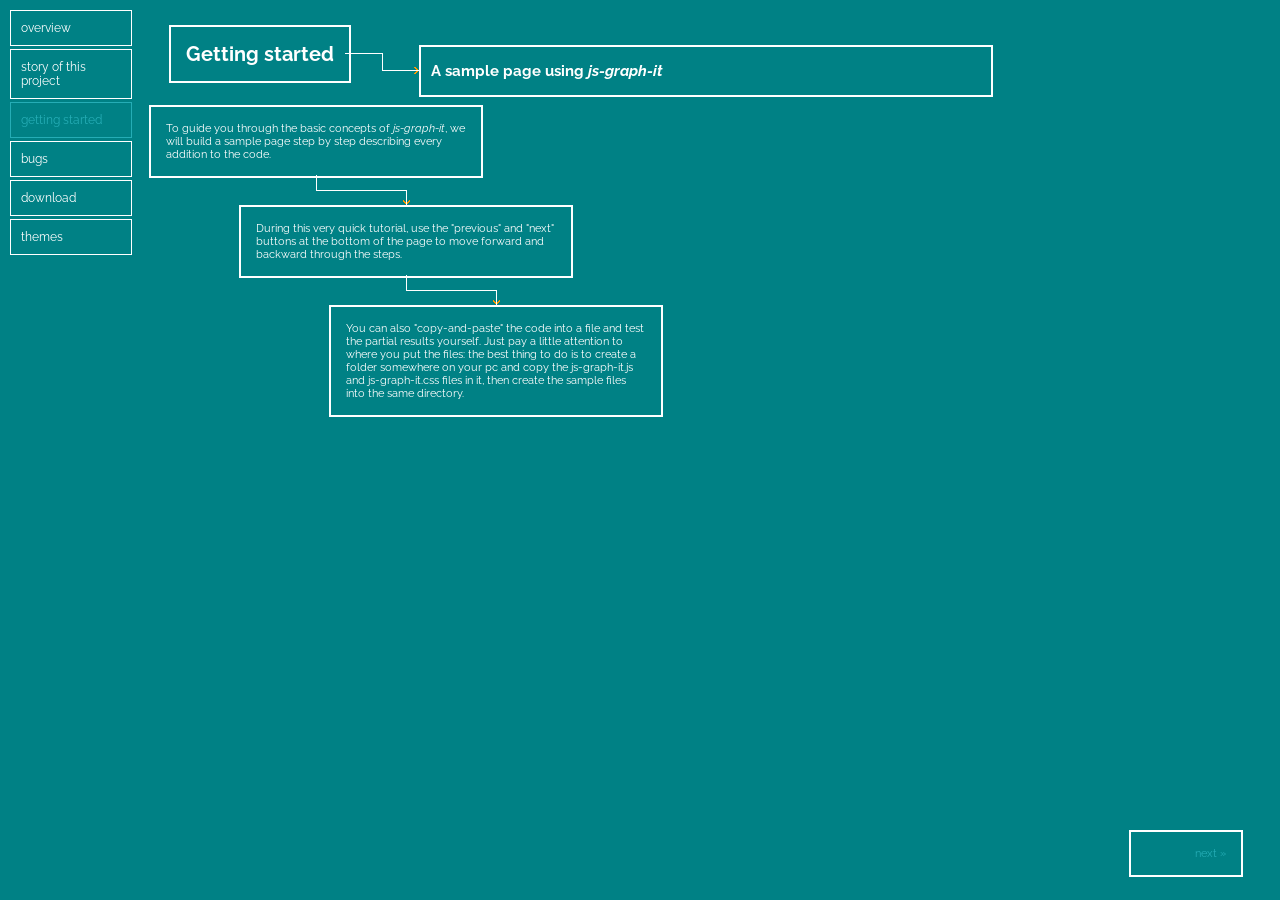
<file: documentation/documentation.html>
<!doctype html>
<html lang="en">
<head>
	<meta charset="UTF-8">
	<title>js-graph.it 2.0</title>
	<script type="text/javascript" src="../js/js-graph-it.js"></script>
	<link rel="stylesheet" type="text/css" href="../css/js-graph-it.css" />
	<link rel="stylesheet" type="text/css" href="../css/sf-homepage.css" />
	<link href='http://fonts.googleapis.com/css?family=Raleway:400,100,300,200,500,600,700,800,900' rel='stylesheet' type='text/css'>
  	<style>* { font-family: 'Raleway', sans-serif; }</style>
</head>
<body>
<table class="main_table" style="height: 100%;">
		<tr>
			<td width="120" style="vertical-align: top;" class="menu">
				<ul id="menu"></ul>
			</td>
			<td style="vertical-align: top; padding: 0px;">
				<div id="mainCanvas" class="canvas" style="width: 100%; height: 500px;">
			

<h1 id="title_block" class="block draggable" style="left: 30px; top: 20px;">Getting started</h1>

<h2 id="subtitle_block" class="block draggable" style="left: 280px; top: 40px; padding-left: 10px; padding-right: 10px; width: 550px;">A sample page using <dfn>js-graph-it</dfn></h2>

<div class="connector title_block subtitle_block">
	<img class="connector-end" src="../img/arrow.gif">
</div>

<p class="block draggable" style="top: 100px; left: 10px; width: 300px;" id="par_1">
To guide you through the basic concepts of <dfn>js-graph-it</dfn>, we will build a sample page
step by step describing every addition to the code.
</p>

<p class="block draggable" style="top: 200px; left: 100px; width: 300px;" id="par_2">
During this very quick tutorial, use the "previous" and "next" buttons at the bottom of the page to move
forward and backward through the steps.
</p>

<p class="block draggable" style="top: 300px; left: 190px; width: 300px;" id="par_3">
You can also "copy-and-paste" the code into a file and test the partial results yourself. Just
pay a little attention to where you put the files: the best thing to do is to create a folder somewhere on
your pc and copy the <code>js-graph-it.js</code> and <code>js-graph-it.css</code> files in it, then
create the sample files into the same directory.
</p>

<div class="connector par_1 par_2">
	<img class="connector-end" src="../img/arrow.gif">
</div>

<div class="connector par_2 par_3">
	<img class="connector-end" src="../img/arrow.gif">
</div>

<div class="block draggable" style="bottom: 10px; right: 30px; width: 80px; text-align: right;">
	<a href="gettingstarted_1.html">next &raquo;</a></div>
				</div>
			</td>
		</tr>
	</table>

<script src="../js/menu.js"></script>
<script src="../js/init.js"></script>
</body>
</html>
</file>
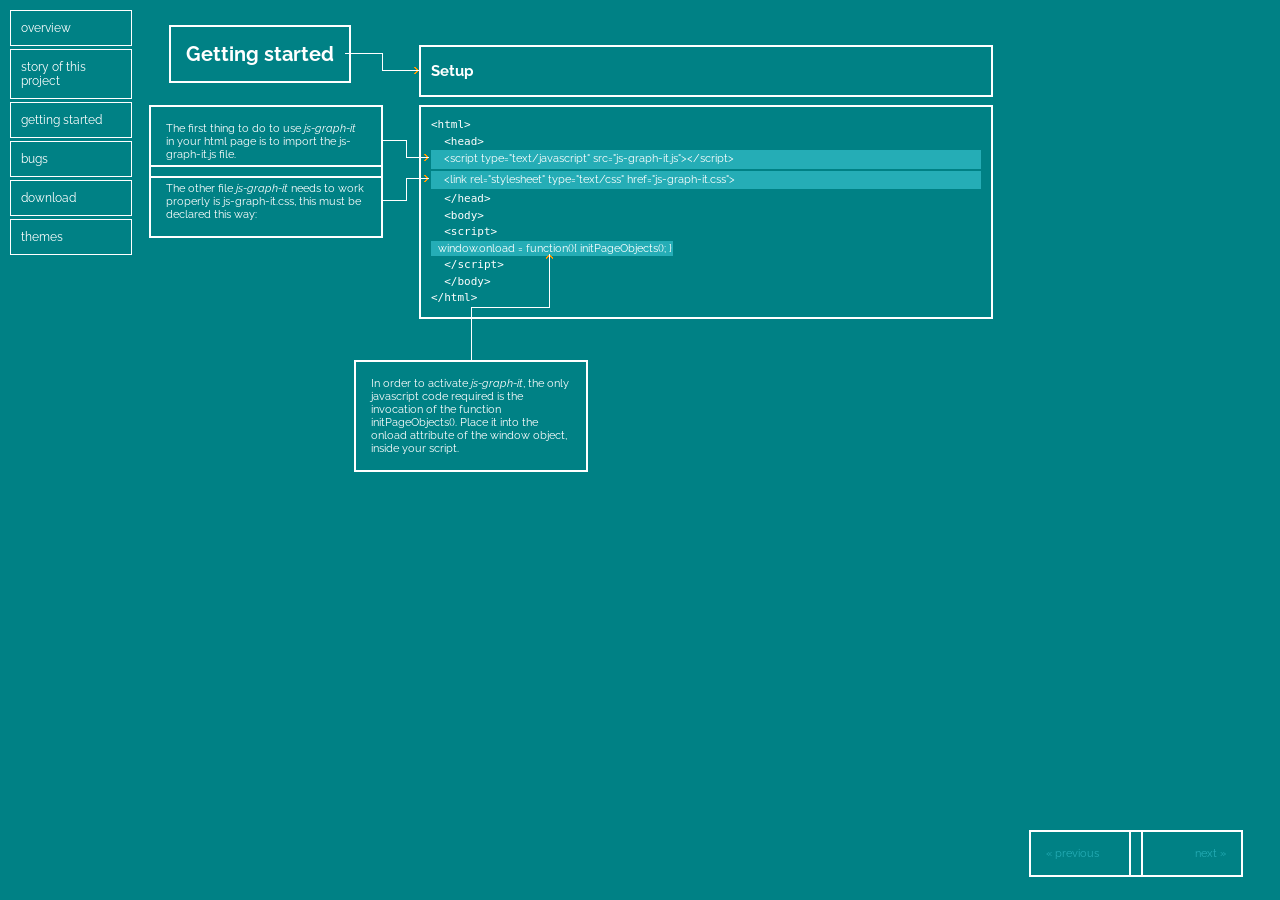
<file: documentation/gettingstarted_1.html>
<!doctype html>
<html lang="en">
<head>
	<meta charset="UTF-8">
	<title>js-graph.it 2.0</title>
	<script type="text/javascript" src="../js/js-graph-it.js"></script>
	<link rel="stylesheet" type="text/css" href="../css/js-graph-it.css" />
	<link rel="stylesheet" type="text/css" href="../css/sf-homepage.css" />
	<link href='http://fonts.googleapis.com/css?family=Raleway:400,100,300,200,500,600,700,800,900' rel='stylesheet' type='text/css'>
  	<style>* { font-family: 'Raleway', sans-serif; }</style>
</head>
</head>
<body>
<table class="main_table" style="height: 100%;">
		<tr>
			<td width="120" style="vertical-align: top;" class="menu">
				<ul id="menu">
				</ul>
			</td>
			<td style="vertical-align: top; padding: 0px;">
				<div id="mainCanvas" class="canvas" style="width: 100%; height: 500px;">
			

<h1 id="title_block" class="block draggable" style="left: 30px; top: 20px;">Getting started</h1>

<h2 id="subtitle_block" class="block draggable" style="left: 280px; top: 40px; padding-left: 10px; padding-right: 10px; width: 550px;">Setup</h2>

<div class="connector title_block subtitle_block">
	<img class="connector-end" src="../img/arrow.gif">
</div>

<div id="code" class="block code" style="left: 280px; top: 100px; padding: 10px; width: 550px; position: absolute;">
	&lt;html&gt;<br>
	&nbsp;&nbsp;&lt;head&gt;
<div id="script_tag" class="block highlighter">
	&nbsp;&nbsp;&nbsp;&nbsp;&lt;script type="text/javascript" src="js-graph-it.js"&gt;&lt;/script&gt;
</div>
<div id="link_tag" class="block highlighter">
	&nbsp;&nbsp;&nbsp;&nbsp;&lt;link rel="stylesheet" type="text/css" href="js-graph-it.css"&gt;</div>
	&nbsp;&nbsp;&lt;/head&gt;<br>
	&nbsp;&nbsp;&lt;body&gt;<br>

	&nbsp;&nbsp;&lt;script&gt;<br>
	<span id="body_tag" class="block highlighter">
	&nbsp;&nbsp;window.onload = function(){		initPageObjects();		}
	</span><br>
	&nbsp;&nbsp;&lt;/script&gt;<br>

	&nbsp;&nbsp;&lt;/body&gt;<br>
	&lt;/html&gt;
</div>

<p id="script_tag_descr" class="block draggable" style="width: 200px; top: 100px; left: 10px;">The first thing to do to use 
<dfn>js-graph-it</dfn> in your html page is to import the <code>js-graph-it.js</code> file.</p>

<div class="connector script_tag_descr script_tag">
	<img class="connector-end" src="../img/arrow.gif">
</div>

<p id="link_tag_descr" class="block draggable" style="width: 200px; top: 160px; left:10px;">The other file <dfn>js-graph-it</dfn> needs
to work properly is <code>js-graph-it.css</code>, this must be declared this way:
</p>

<div class="connector link_tag_descr link_tag">
	<img class="connector-end" src="../img/arrow.gif">
</div>

<p id="body_tag_descr" class="block draggable" style="width: 200px; top: 355px; left:215px;">
In order to activate <dfn>js-graph-it</dfn>, the only javascript code required is the invocation of the
function <code>initPageObjects()</code>. Place it into the <code>onload</code> attribute of the <code>window</code>
object, inside your script.
</p>

<div class="connector body_tag_descr body_tag">
	<img class="connector-end" src="../img/arrow.gif">
</div>

<div class="block draggable" style="bottom: 10px; right: 130px; width: 80px;">
	<a href="gettingstarted.html">&laquo; previous</a></div>

<div class="block draggable" style="bottom: 10px; right: 30px; width: 80px; text-align: right;">
	<a href="gettingstarted_2.html">next &raquo;</a></div>
				</div>
			</td>
		</tr>
	</table>
<script src="../js/menu.js"></script>
<script src="../js/init.js"></script>
	</body>
</html>
</file>
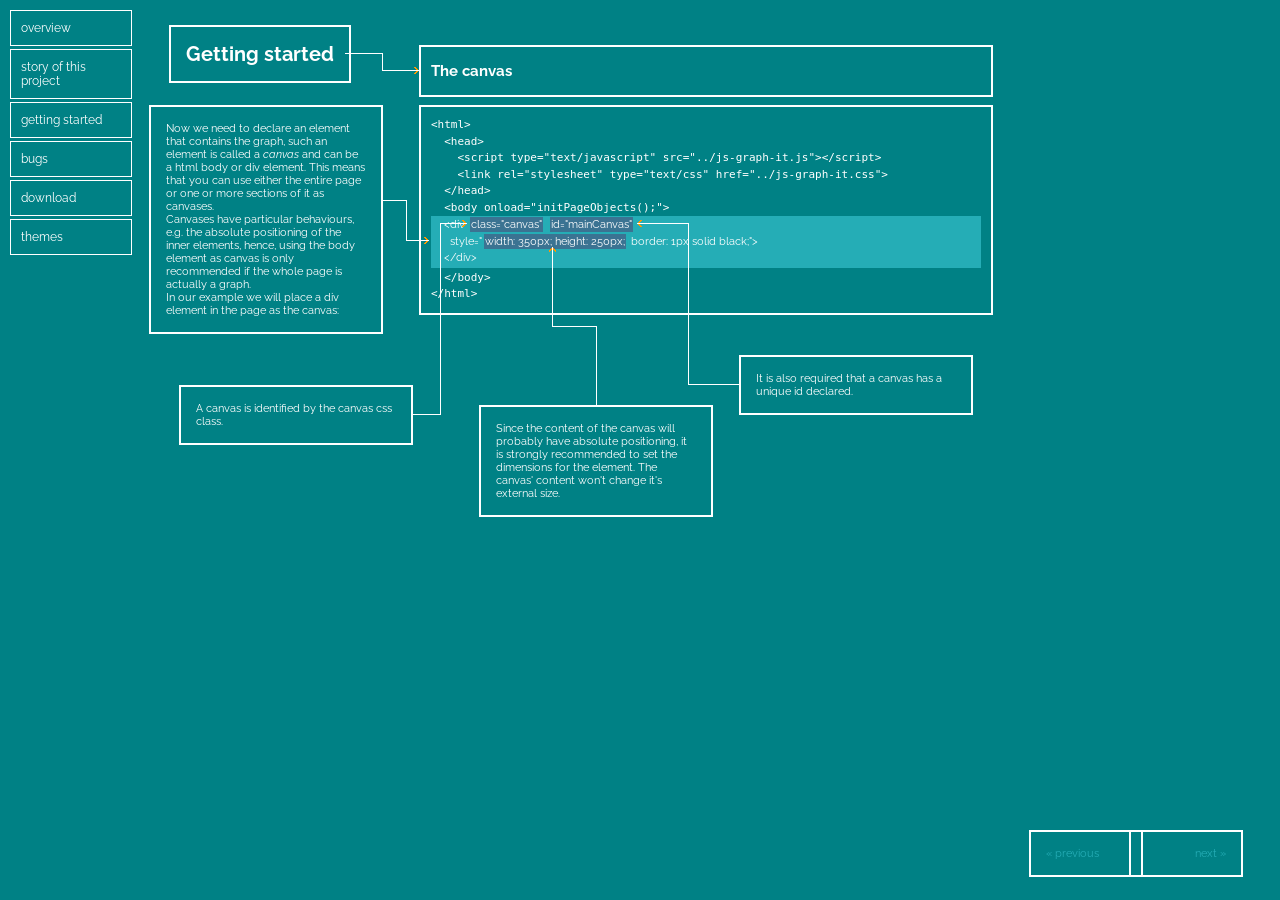
<file: documentation/gettingstarted_2.html>
<!doctype html>
<html lang="en">
<head>
	<meta charset="UTF-8">
	<title>js-graph.it 2.0</title>
	<script type="text/javascript" src="../js/js-graph-it.js"></script>
	<link rel="stylesheet" type="text/css" href="../css/js-graph-it.css" />
	<link rel="stylesheet" type="text/css" href="../css/sf-homepage.css" />
	<link href='http://fonts.googleapis.com/css?family=Raleway:400,100,300,200,500,600,700,800,900' rel='stylesheet' type='text/css'>
  	<style>* { font-family: 'Raleway', sans-serif; }</style>
</head>
</head>
<body>
<table class="main_table" style="height: 100%;">
		<tr>
			<td width="120" style="vertical-align: top;" class="menu">
				<ul id="menu">
				</ul>
			</td>
			<td style="vertical-align: top; padding: 0px;">
				<div id="mainCanvas" class="canvas" style="width: 100%; height: 500px;">
			

<h1 id="title_block" class="block draggable" style="left: 30px; top: 20px;">Getting started</h1>

<h2 id="subtitle_block" class="block draggable" style="left: 280px; top: 40px; padding-left: 10px; padding-right: 10px; width: 550px;">The canvas</h2>

<div class="connector title_block subtitle_block">
	<img class="connector-end" src="../img/arrow.gif">
</div>

<div id="code" class="block code" style="left: 280px; top: 100px; padding: 10px; width: 550px; position: absolute;">
	&lt;html&gt;<br>
	&nbsp;&nbsp;&lt;head&gt;<br>
	&nbsp;&nbsp;&nbsp;&nbsp;&lt;script type="text/javascript" src="../js-graph-it.js"&gt;&lt;/script&gt;<br>
	&nbsp;&nbsp;&nbsp;&nbsp;&lt;link rel="stylesheet" type="text/css" href="../js-graph-it.css"&gt;<br>
	&nbsp;&nbsp;&lt;/head&gt;<br>
	&nbsp;&nbsp;&lt;body onload="initPageObjects();"&gt;

<div id="canvas_tag" class="block highlighter">
	&nbsp;&nbsp;&nbsp;&nbsp;&lt;div <span id="canvas_class" class="highlighter block">class="canvas"</span> 
	<span id="canvas_id" class="highlighter block">id="mainCanvas"</span><br>
	&nbsp;&nbsp;&nbsp;&nbsp;&nbsp;&nbsp;style="<span id="canvas_size" class="highlighter block">width: 350px; height: 250px;</span> border: 1px solid black;"&gt;<br>
	&nbsp;&nbsp;&nbsp;&nbsp;&lt;/div&gt;
</div>
  	&nbsp;&nbsp;&lt;/body&gt;<br>
	&lt;/html&gt;
</div>

<div id="canvas_descr" class="block draggable" style="width: 200px; top: 100px; left:10px;">
<p>Now we need to declare an element that contains the graph, such an element is called a <i>canvas</i>
and can be a html <code>body</code> or <code>div</code> element.
This means that you can use either the entire page or one or more sections of it as canvases.</p>
<p>Canvases have particular behaviours, e.g. the absolute positioning of the inner elements, hence, using the
body element as canvas is only recommended if the whole page is actually a graph.</p>
<p>In our example we will place a <code>div</code> element in the page as the canvas:</p>
</div>

<div class="connector canvas_descr canvas_tag">
	<img class="connector-end" src="../img/arrow.gif">
</div>

<p id="canvas_class_descr" class="block draggable" style="width: 200px; top: 380px; left:40px;">
A canvas is identified by the <code>canvas</code> css class.
</p>

<div class="connector canvas_class_descr canvas_class">
	<img class="connector-end" src="../img/arrow.gif">
</div>

<p id="canvas_id_descr" class="block draggable" style="width: 200px; top: 350px; left:600px;">
It is also required that a canvas has a unique id declared.
</p>

<div class="connector canvas_id_descr canvas_id">
	<img class="connector-end" src="../img/arrow.gif">
</div>

<p id="canvas_size_descr" class="block draggable" style="width: 200px; top: 400px; left:340px;">
Since the content of the canvas will probably have absolute positioning, it is strongly recommended
to set the dimensions for the element. The canvas' content won't change it's external size.
</p>

<div class="connector canvas_size_descr canvas_size">
	<img class="connector-end" src="../img/arrow.gif">
</div>
<div class="block draggable" style="bottom: 10px; right: 130px; width: 80px;">
	<a href="gettingstarted_1.html">&laquo; previous</a></div>

<div class="block draggable" style="bottom: 10px; right: 30px; width: 80px; text-align: right;">
	<a href="gettingstarted_3.html">next &raquo;</a></div>
				</div>
			</td>
		</tr>
	</table>
<script src="../js/menu.js"></script>
<script src="../js/init.js"></script>

	</body>
</html>
</file>
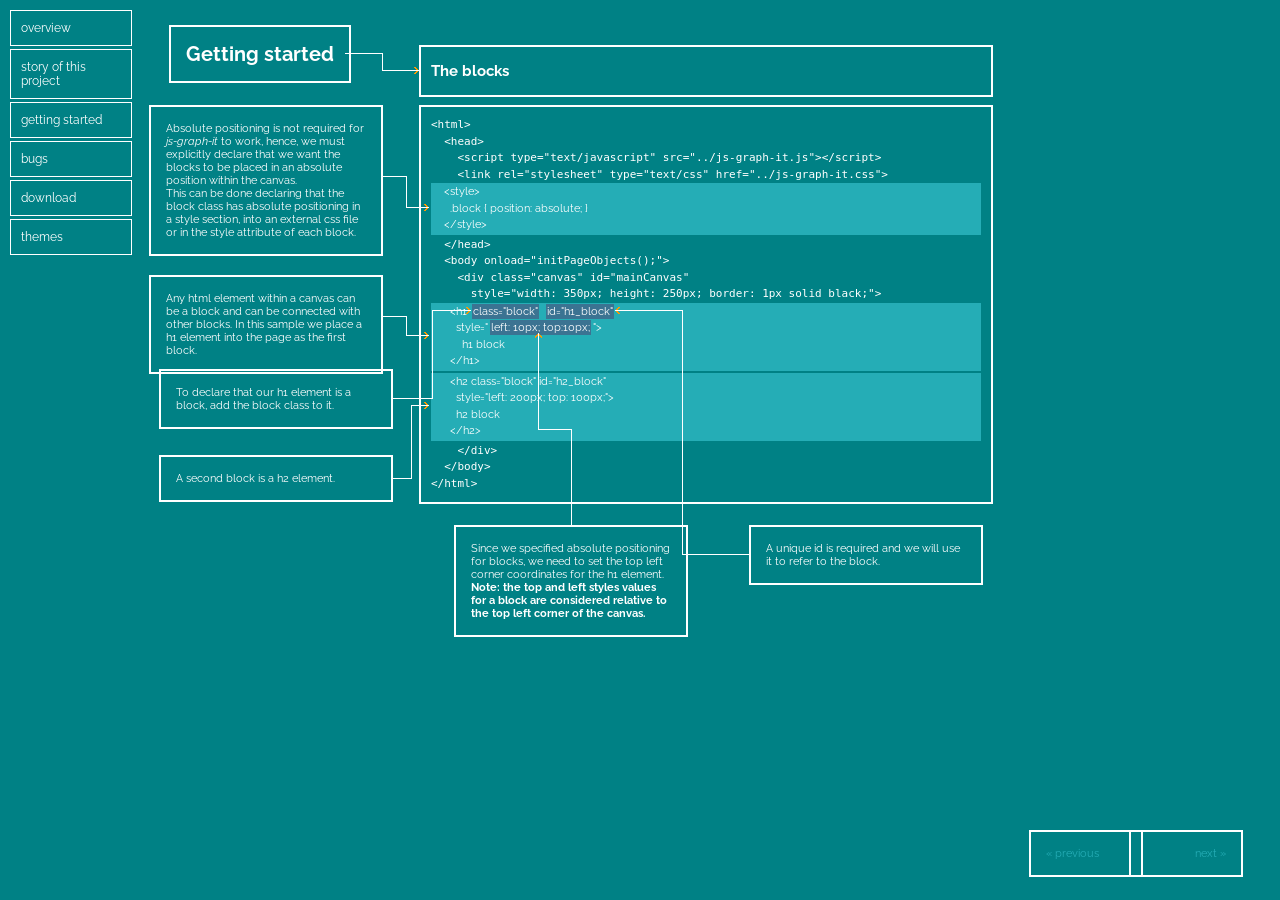
<file: documentation/gettingstarted_3.html>
<!doctype html>
<html lang="en">
<head>
	<meta charset="UTF-8">
	<title>js-graph.it 2.0</title>
	<script type="text/javascript" src="../js/js-graph-it.js"></script>
	<link rel="stylesheet" type="text/css" href="../css/js-graph-it.css" />
	<link rel="stylesheet" type="text/css" href="../css/sf-homepage.css" />
	<link href='http://fonts.googleapis.com/css?family=Raleway:400,100,300,200,500,600,700,800,900' rel='stylesheet' type='text/css'>
  	<style>* { font-family: 'Raleway', sans-serif; }</style>
</head>
</head>
<body>
<table class="main_table" style="height: 100%;">
		<tr>
			<td width="120" style="vertical-align: top;" class="menu">
				<ul id="menu">
				</ul>
			</td>
			<td style="vertical-align: top; padding: 0px;">
				<div id="mainCanvas" class="canvas" style="width: 100%; height: 500px;">
			

<h1 id="title_block" class="block draggable" style="left: 30px; top: 20px;">Getting started</h1>

<h2 id="subtitle_block" class="block draggable" style="left: 280px; top: 40px; padding-left: 10px; padding-right: 10px; width: 550px;">The blocks</h2>

<div class="connector title_block subtitle_block">
	<img class="connector-end" src="../img/arrow.gif">
</div>

<div id="code" class="block code" style="left: 280px; top: 100px; padding: 10px; width: 550px; position: absolute;">
	&lt;html&gt;<br>
	&nbsp;&nbsp;&lt;head&gt;<br>
	&nbsp;&nbsp;&nbsp;&nbsp;&lt;script type="text/javascript" src="../js-graph-it.js"&gt;&lt;/script&gt;<br>
	&nbsp;&nbsp;&nbsp;&nbsp;&lt;link rel="stylesheet" type="text/css" href="../js-graph-it.css"&gt;
<div id="style_tag" class="block highlighter">
	&nbsp;&nbsp;&nbsp;&nbsp;&lt;style&gt;<br>
	&nbsp;&nbsp;&nbsp;&nbsp;&nbsp;&nbsp;.block { position: absolute; }<br>
	&nbsp;&nbsp;&nbsp;&nbsp;&lt;/style&gt;
</div>
	&nbsp;&nbsp;&lt;/head&gt;<br>
	&nbsp;&nbsp;&lt;body onload="initPageObjects();"&gt;<br>
	&nbsp;&nbsp;&nbsp;&nbsp;&lt;div class="canvas" id="mainCanvas"<br>
	&nbsp;&nbsp;&nbsp;&nbsp;&nbsp;&nbsp;style="width: 350px; height: 250px; border: 1px solid black;"&gt;<br>

<div id="block1_tag" class="block highlighter">
	&nbsp;&nbsp;&nbsp;&nbsp;&nbsp;&nbsp;&lt;h1 <span class="highlighter block" id="block1_class">class="block"</span> <span id="block1_id" class="highlighter block">id="h1_block"</span><br>
	&nbsp;&nbsp;&nbsp;&nbsp;&nbsp;&nbsp;&nbsp;&nbsp;style="<span class="highlighter block" id="block1_size">left: 10px; top:10px;</span>"&gt;<br>
	&nbsp;&nbsp;&nbsp;&nbsp;&nbsp;&nbsp;&nbsp;&nbsp;&nbsp;&nbsp;h1 block<br>
	&nbsp;&nbsp;&nbsp;&nbsp;&nbsp;&nbsp;&lt;/h1&gt;</div>

<div id="block2_tag" class="block highlighter">
	&nbsp;&nbsp;&nbsp;&nbsp;&nbsp;&nbsp;&lt;h2 class="block" id="h2_block"<br>
	&nbsp;&nbsp;&nbsp;&nbsp;&nbsp;&nbsp;&nbsp;&nbsp;style="left: 200px; top: 100px;"&gt;<br>
	&nbsp;&nbsp;&nbsp;&nbsp;&nbsp;&nbsp;&nbsp;&nbsp;h2 block<br>
	&nbsp;&nbsp;&nbsp;&nbsp;&nbsp;&nbsp;&lt;/h2&gt;
</div>
	&nbsp;&nbsp;&nbsp;&nbsp;&lt;/div&gt;<br>
	&nbsp;&nbsp;&lt;/body&gt;<br>
	&lt;/html&gt;
</div>

<div class="block draggable" id="style_descr" style="width: 200px; top: 100px; left: 10px;">
<p>Absolute positioning is not required for <dfn>js-graph-it</dfn> to work, hence, we must explicitly declare
that we want the blocks to be placed in an absolute position within the canvas.</p>
<p>This can be done declaring that the <code>block</code> class has absolute positioning in a style section, 
into an external css file or in the style attribute of each block.</p>
</div>

<div class="connector style_descr style_tag">
	<img class="connector-end" src="../img/arrow.gif">
</div>

<div class="block draggable" id="block1_descr" style="width: 200px; top: 270px; left: 10px;">
<p>Any html element within a canvas can be a block and can be connected with other blocks.
In this sample we place a <code>h1</code> element into the page as the first block.</p>
</div>

<div class="connector block1_descr block1_tag">
	<img class="connector-end" src="../img/arrow.gif">
</div>

<p class="block draggable" id="block1_class_descr" style="width: 200px; top: 364px; left: 20px;">
To declare that our <code>h1</code> element is a block, add the <code>block</code> class to it.
</p>

<div class="connector block1_class_descr block1_class">
	<img class="connector-end" src="../img/arrow.gif">
</div>

<p class="block draggable" id="block1_id_descr" style="width: 200px; top: 520px; left: 610px;">
A unique id is required and we will use it to refer to the block.
</p>

<div class="connector block1_id_descr block1_id">
	<img class="connector-end" src="../img/arrow.gif">
</div>

<div class="block draggable" id="block1_size_descr" style="width: 200px; top: 520px; left: 315px;">
<p>Since we specified absolute positioning for blocks, we need to set the top left corner coordinates for the 
<code>h1</code> element.</p>
<p><strong>Note: the <code>top</code> and <code>left</code> styles values for a block are considered relative to 
the top left corner of the canvas.</strong></p>
</div>

<div class="connector block1_size_descr block1_size">
	<img class="connector-end" src="../img/arrow.gif">
</div>

<p class="block draggable" id="block2_descr" style="width: 200px; top: 450px; left: 20px;">
A second block is a <code>h2</code> element.
</p>

<div class="connector block2_descr block2_tag">
	<img class="connector-end" src="../img/arrow.gif">
</div>

<div class="block draggable" style="bottom: 10px; right: 130px; width: 80px;">
	<a href="gettingstarted_2.html">&laquo; previous</a></div>

<div class="block draggable" style="bottom: 10px; right: 30px; width: 80px; text-align: right;">
	<a href="gettingstarted_4.html">next &raquo;</a></div>
				</div>
			</td>
		</tr>
	</table>
<script src="../js/menu.js"></script>
<script src="../js/init.js"></script>
	</body>
</html>
</file>
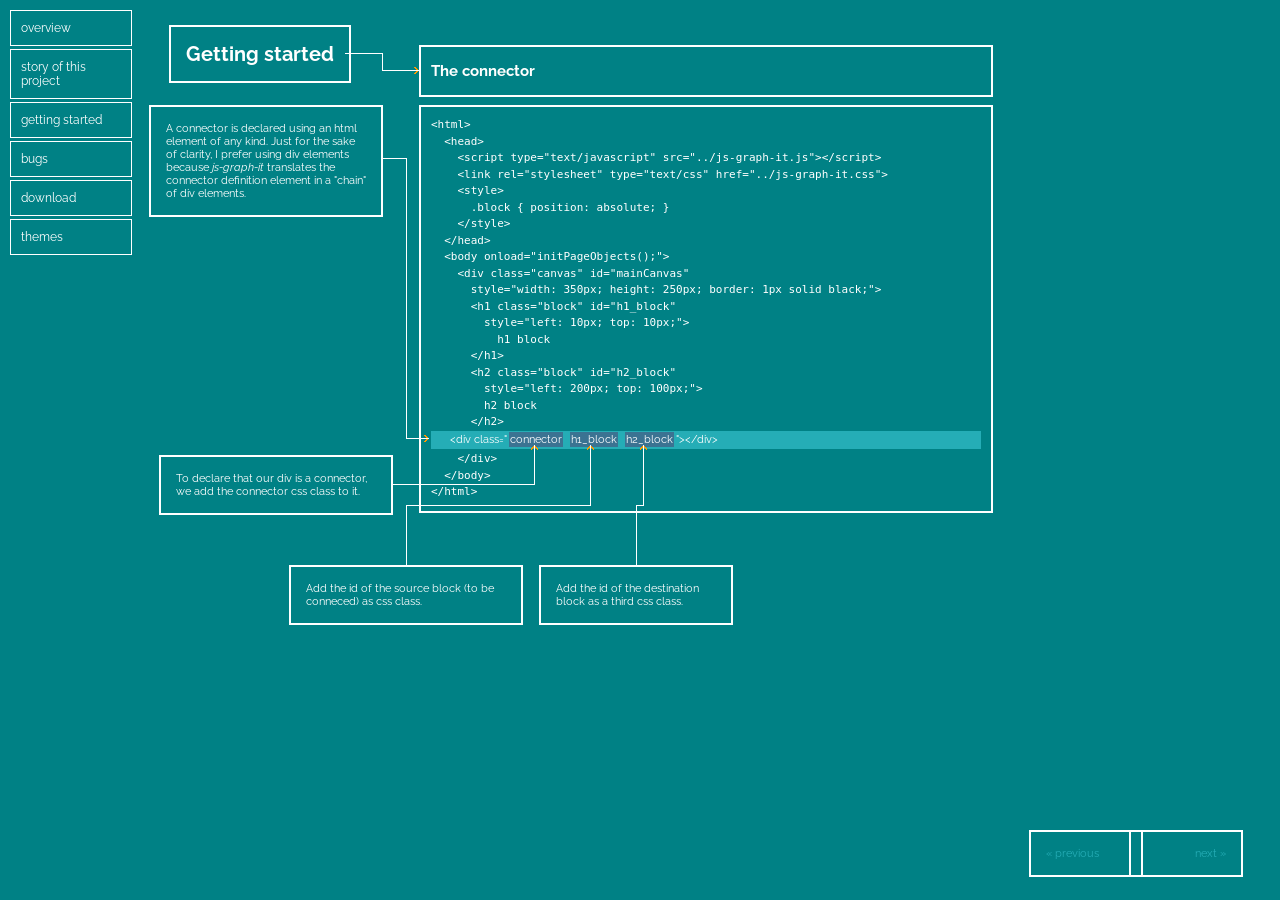
<file: documentation/gettingstarted_4.html>
<!doctype html>
<html lang="en">
<head>
	<meta charset="UTF-8">
	<title>js-graph.it 2.0</title>
	<script type="text/javascript" src="../js/js-graph-it.js"></script>
	<link rel="stylesheet" type="text/css" href="../css/js-graph-it.css" />
	<link rel="stylesheet" type="text/css" href="../css/sf-homepage.css" />
	<link href='http://fonts.googleapis.com/css?family=Raleway:400,100,300,200,500,600,700,800,900' rel='stylesheet' type='text/css'>
  	<style>* { font-family: 'Raleway', sans-serif; }</style>
</head>
<body>
<table class="main_table" style="height: 100%;">
		<tr>
			<td width="120" style="vertical-align: top;" class="menu">
				<ul id="menu">
				</ul>
			</td>
			<td style="vertical-align: top; padding: 0px;">
				<div id="mainCanvas" class="canvas" style="width: 100%; height: 500px;">
			

<h1 id="title_block" class="block draggable" style="left: 30px; top: 20px;">Getting started</h1>

<h2 id="subtitle_block" class="block draggable" 
style="left: 280px; top: 40px; padding-left: 10px; padding-right: 10px; width: 550px;">The connector</h2>

<div class="connector title_block subtitle_block">
	<img class="connector-end" src="../img/arrow.gif">
</div>

<div id="code" class="block code" style="left: 280px; top: 100px; padding: 10px; width: 550px; position: absolute;">
	&lt;html&gt;<br>
	&nbsp;&nbsp;&lt;head&gt;<br>
	&nbsp;&nbsp;&nbsp;&nbsp;&lt;script type="text/javascript" src="../js-graph-it.js"&gt;&lt;/script&gt;<br>
	&nbsp;&nbsp;&nbsp;&nbsp;&lt;link rel="stylesheet" type="text/css" href="../js-graph-it.css"&gt;<br>
	&nbsp;&nbsp;&nbsp;&nbsp;&lt;style&gt;<br>
	&nbsp;&nbsp;&nbsp;&nbsp;&nbsp;&nbsp;.block { position: absolute; }<br>
	&nbsp;&nbsp;&nbsp;&nbsp;&lt;/style&gt;<br>
	&nbsp;&nbsp;&lt;/head&gt;<br>
	&nbsp;&nbsp;&lt;body onload="initPageObjects();"&gt;<br>
	&nbsp;&nbsp;&nbsp;&nbsp;&lt;div class="canvas" id="mainCanvas"<br>
	&nbsp;&nbsp;&nbsp;&nbsp;&nbsp;&nbsp;style="width: 350px; height: 250px; border: 1px solid black;"&gt;<br>

	&nbsp;&nbsp;&nbsp;&nbsp;&nbsp;&nbsp;&lt;h1 class="block" id="h1_block"<br>
	&nbsp;&nbsp;&nbsp;&nbsp;&nbsp;&nbsp;&nbsp;&nbsp;style="left: 10px; top: 10px;"&gt;<br>
	&nbsp;&nbsp;&nbsp;&nbsp;&nbsp;&nbsp;&nbsp;&nbsp;&nbsp;&nbsp;h1 block<br>
	&nbsp;&nbsp;&nbsp;&nbsp;&nbsp;&nbsp;&lt;/h1&gt;<br>

	&nbsp;&nbsp;&nbsp;&nbsp;&nbsp;&nbsp;&lt;h2 class="block" id="h2_block"<br>
	&nbsp;&nbsp;&nbsp;&nbsp;&nbsp;&nbsp;&nbsp;&nbsp;style="left: 200px; top: 100px;"&gt;<br>
	&nbsp;&nbsp;&nbsp;&nbsp;&nbsp;&nbsp;&nbsp;&nbsp;h2 block<br>
	&nbsp;&nbsp;&nbsp;&nbsp;&nbsp;&nbsp;&lt;/h2&gt;
<div class="highlighter block" id="connector_tag">
	&nbsp;&nbsp;&nbsp;&nbsp;&nbsp;&nbsp;&lt;div class="<span class="highlighter block" id="connector_class">connector</span> <span class="highlighter block" id="connector_source">h1_block</span> <span class="highlighter block" id="connector_dest">h2_block</span>"&gt;&lt;/div&gt;
</div>	
	&nbsp;&nbsp;&nbsp;&nbsp;&lt;/div&gt;<br>
	&nbsp;&nbsp;&lt;/body&gt;<br>
	&lt;/html&gt;
</div>

<div class="block draggable" id="connector_tag_descr" style="width: 200px; top: 100px; left: 10px;">
A connector is declared using an html element of any kind. Just for the sake of clarity, I prefer using 
<code>div</code> elements because <dfn>js-graph-it</dfn> translates the connector definition element in
a "chain" of <code>div</code> elements.
</div>

<div class="connector connector_tag_descr connector_tag">
	<img class="connector-end" src="../img/arrow.gif">
</div>

<p class="block draggable" id="connector_class_descr" style="width: 200px; top: 450px; left: 20px;">
To declare that our <code>div</code> is a connector, we add the <code>connector</code> css class to it.
</p>

<div class="connector connector_class_descr connector_class up_end">
	<img class="connector-end" src="../img/arrow.gif">
</div>

<p class="block draggable" id="connector_source_descr" style="width: 200px; top: 560px; left: 150px;">
Add the id of the source block (to be conneced) as css class.
</p>

<div class="connector connector_source_descr connector_source up_end">
	<img class="connector-end" src="../img/arrow.gif">
</div>

<p class="block draggable" id="connector_dest_descr" style="width: 160px; top: 560px; left: 400px;">
Add the id of the destination block as a third css class.
</p>

<div class="connector connector_dest_descr connector_dest up_end right_start">
	<img class="connector-end" src="../img/arrow.gif">
</div>

<div class="block draggable" style="bottom: 10px; right: 130px; width: 80px;">
	<a href="gettingstarted_3.html">&laquo; previous</a></div>

<div class="block draggable" style="bottom: 10px; right: 30px; width: 80px; text-align: right;">
	<a href="gettingstarted_5.html">next &raquo;</a></div>
				</div>
			</td>
		</tr>
	</table>
<script src="../js/menu.js"></script>
<script src="../js/init.js"></script>
	</body>
</html>
</file>
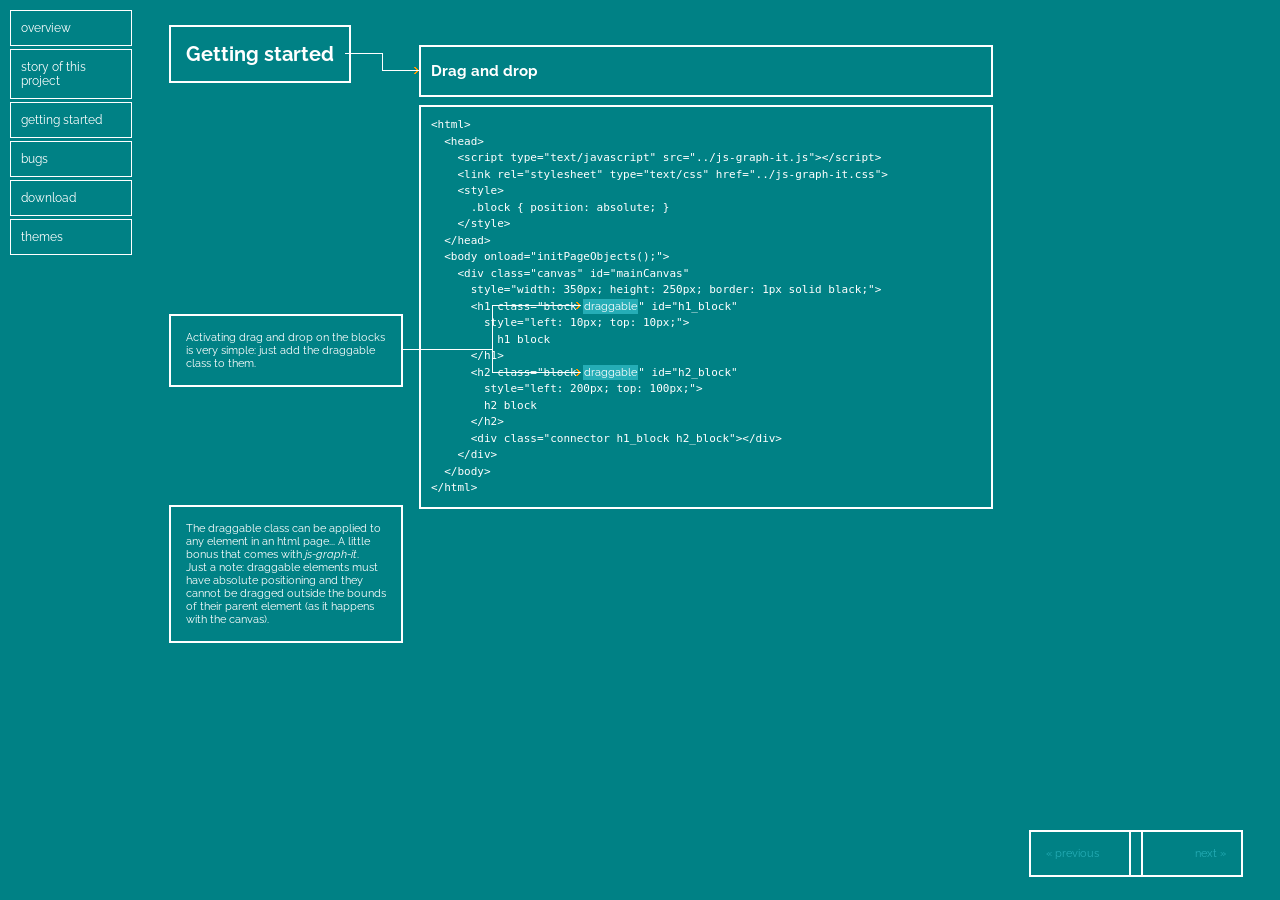
<file: documentation/gettingstarted_5.html>
<!doctype html>
<html lang="en">
<head>
	<meta charset="UTF-8">
	<title>js-graph.it 2.0</title>
	<script type="text/javascript" src="../js/js-graph-it.js"></script>
	<link rel="stylesheet" type="text/css" href="../css/js-graph-it.css" />
	<link rel="stylesheet" type="text/css" href="../css/sf-homepage.css" />
	<link href='http://fonts.googleapis.com/css?family=Raleway:400,100,300,200,500,600,700,800,900' rel='stylesheet' type='text/css'>
  	<style>* { font-family: 'Raleway', sans-serif; }</style>
</head>
</head>
<body>
<table class="main_table" style="height: 100%;">
		<tr>
			<td width="120" style="vertical-align: top;" class="menu">
				<ul id="menu">
				</ul>
			</td>
			<td style="vertical-align: top; padding: 0px;">
				<div id="mainCanvas" class="canvas" style="width: 100%; height: 500px;">
			

<h1 id="title_block" class="block draggable" style="left: 30px; top: 20px;">Getting started</h1>

<h2 id="subtitle_block" class="block draggable" style="left: 280px; top: 40px; padding-left: 10px; padding-right: 10px; width: 550px;">Drag and drop</h2>

<div class="connector title_block subtitle_block">
	<img class="connector-end" src="../img/arrow.gif">
</div>

<div id="code" class="block code" style="left: 280px; top: 100px; padding: 10px; width: 550px; position: absolute;">
	&lt;html&gt;<br>
	&nbsp;&nbsp;&lt;head&gt;<br>
	&nbsp;&nbsp;&nbsp;&nbsp;&lt;script type="text/javascript" src="../js-graph-it.js"&gt;&lt;/script&gt;<br>
	&nbsp;&nbsp;&nbsp;&nbsp;&lt;link rel="stylesheet" type="text/css" href="../js-graph-it.css"&gt;<br>
	&nbsp;&nbsp;&nbsp;&nbsp;&lt;style&gt;<br>
	&nbsp;&nbsp;&nbsp;&nbsp;&nbsp;&nbsp;.block { position: absolute; }<br>
	&nbsp;&nbsp;&nbsp;&nbsp;&lt;/style&gt;<br>
	&nbsp;&nbsp;&lt;/head&gt;<br>
	&nbsp;&nbsp;&lt;body onload="initPageObjects();"&gt;<br>
	&nbsp;&nbsp;&nbsp;&nbsp;&lt;div class="canvas" id="mainCanvas"<br>
	&nbsp;&nbsp;&nbsp;&nbsp;&nbsp;&nbsp;style="width: 350px; height: 250px; border: 1px solid black;"&gt;<br>

	&nbsp;&nbsp;&nbsp;&nbsp;&nbsp;&nbsp;&lt;h1 class="block <span class="highlighter block" id="draggable_class_1">draggable</span>" id="h1_block"<br>
	&nbsp;&nbsp;&nbsp;&nbsp;&nbsp;&nbsp;&nbsp;&nbsp;style="left: 10px; top: 10px;"&gt;<br>
	&nbsp;&nbsp;&nbsp;&nbsp;&nbsp;&nbsp;&nbsp;&nbsp;&nbsp;&nbsp;h1 block<br>
	&nbsp;&nbsp;&nbsp;&nbsp;&nbsp;&nbsp;&lt;/h1&gt;<br>

	&nbsp;&nbsp;&nbsp;&nbsp;&nbsp;&nbsp;&lt;h2 class="block <span class="highlighter block" id="draggable_class_2">draggable</span>" id="h2_block"<br>
	&nbsp;&nbsp;&nbsp;&nbsp;&nbsp;&nbsp;&nbsp;&nbsp;style="left: 200px; top: 100px;"&gt;<br>
	&nbsp;&nbsp;&nbsp;&nbsp;&nbsp;&nbsp;&nbsp;&nbsp;h2 block<br>
	&nbsp;&nbsp;&nbsp;&nbsp;&nbsp;&nbsp;&lt;/h2&gt;<br>

	&nbsp;&nbsp;&nbsp;&nbsp;&nbsp;&nbsp;&lt;div class="connector h1_block h2_block"&gt;&lt;/div&gt;<br>
	&nbsp;&nbsp;&nbsp;&nbsp;&lt;/div&gt;<br>
	&nbsp;&nbsp;&lt;/body&gt;<br>
	&lt;/html&gt;
</div>

<p class="block draggable" id="draggable_class_descr" style="width: 200px; top: 309px; left: 30px;">
Activating drag and drop on the blocks is very simple: just add the <code>draggable</code> class to them.
</p>

<div class="connector draggable_class_descr draggable_class_1">
	<img class="connector-end" src="../img/arrow.gif">
</div>

<div class="connector draggable_class_descr draggable_class_2">
	<img class="connector-end" src="../img/arrow.gif">
</div>

<div class="block draggable" id="draggable_class_descr" style="width: 200px; top: 500px; left: 30px;">
<p>The <code>draggable</code> class can be applied to any element in an html page... A little bonus that
comes with <dfn>js-graph-it</dfn>.</p>
<p>Just a note: draggable elements must have absolute positioning and
they cannot be dragged outside the bounds of their parent element (as it happens with the canvas).</p>
</div>

<div class="block draggable" style="bottom: 10px; right: 130px; width: 80px;">
	<a href="gettingstarted_4.html">&laquo; previous</a></div>

<div class="block draggable" style="bottom: 10px; right: 30px; width: 80px; text-align: right;">
	<a href="gettingstarted_6.html">next &raquo;</a></div>
				</div>
			</td>
		</tr>
	</table>
<script src="../js/menu.js"></script>
<script src="../js/init.js"></script>
	</body>
</html>
</file>
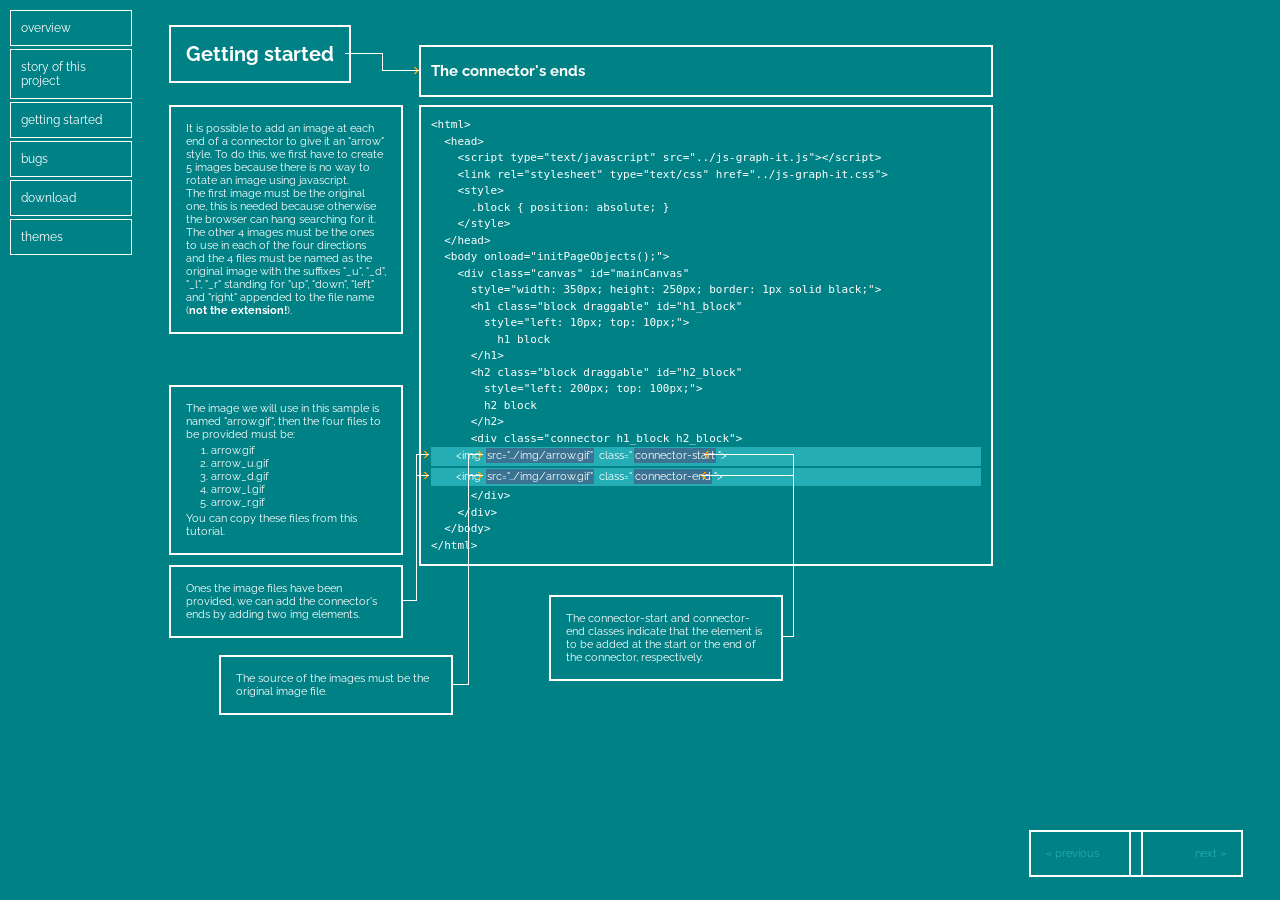
<file: documentation/gettingstarted_6.html>
<!doctype html>
<html lang="en">
<head>
	<meta charset="UTF-8">
	<title>js-graph.it 2.0</title>
	<script type="text/javascript" src="../js/js-graph-it.js"></script>
	<link rel="stylesheet" type="text/css" href="../css/js-graph-it.css" />
	<link rel="stylesheet" type="text/css" href="../css/sf-homepage.css" />
	<link href='http://fonts.googleapis.com/css?family=Raleway:400,100,300,200,500,600,700,800,900' rel='stylesheet' type='text/css'>
  	<style>* { font-family: 'Raleway', sans-serif; }</style>
</head>
</head>
<body>
<table class="main_table" style="height: 100%;">
		<tr>
			<td width="120" style="vertical-align: top;" class="menu">
				<ul id="menu">
				</ul>
			</td>
			<td style="vertical-align: top; padding: 0px;">
				<div id="mainCanvas" class="canvas" style="width: 100%; height: 500px;">
			

<h1 id="title_block" class="block draggable" style="left: 30px; top: 20px;">Getting started</h1>

<h2 id="subtitle_block" class="block draggable" 
style="left: 280px; top: 40px; padding-left: 10px; padding-right: 10px; width: 550px;">The connector's ends</h2>

<div class="connector title_block subtitle_block">
	<img class="connector-end" src="../img/arrow.gif">
</div>

<div id="code" class="block code" style="left: 280px; top: 100px; padding: 10px; width: 550px; position: absolute;">
	&lt;html&gt;<br>
	&nbsp;&nbsp;&lt;head&gt;<br>
	&nbsp;&nbsp;&nbsp;&nbsp;&lt;script type="text/javascript" src="../js-graph-it.js"&gt;&lt;/script&gt;<br>
	&nbsp;&nbsp;&nbsp;&nbsp;&lt;link rel="stylesheet" type="text/css" href="../js-graph-it.css"&gt;<br>
	&nbsp;&nbsp;&nbsp;&nbsp;&lt;style&gt;<br>
	&nbsp;&nbsp;&nbsp;&nbsp;&nbsp;&nbsp;.block { position: absolute; }<br>
	&nbsp;&nbsp;&nbsp;&nbsp;&lt;/style&gt;<br>
	&nbsp;&nbsp;&lt;/head&gt;<br>
	&nbsp;&nbsp;&lt;body onload="initPageObjects();"&gt;<br>
	&nbsp;&nbsp;&nbsp;&nbsp;&lt;div class="canvas" id="mainCanvas"<br>
	&nbsp;&nbsp;&nbsp;&nbsp;&nbsp;&nbsp;style="width: 350px; height: 250px; border: 1px solid black;"&gt;<br>

	&nbsp;&nbsp;&nbsp;&nbsp;&nbsp;&nbsp;&lt;h1 class="block draggable" id="h1_block"<br>
	&nbsp;&nbsp;&nbsp;&nbsp;&nbsp;&nbsp;&nbsp;&nbsp;style="left: 10px; top: 10px;"&gt;<br>
	&nbsp;&nbsp;&nbsp;&nbsp;&nbsp;&nbsp;&nbsp;&nbsp;&nbsp;&nbsp;h1 block<br>
	&nbsp;&nbsp;&nbsp;&nbsp;&nbsp;&nbsp;&lt;/h1&gt;<br>

	&nbsp;&nbsp;&nbsp;&nbsp;&nbsp;&nbsp;&lt;h2 class="block draggable" id="h2_block"<br>
	&nbsp;&nbsp;&nbsp;&nbsp;&nbsp;&nbsp;&nbsp;&nbsp;style="left: 200px; top: 100px;"&gt;<br>
	&nbsp;&nbsp;&nbsp;&nbsp;&nbsp;&nbsp;&nbsp;&nbsp;h2 block<br>
	&nbsp;&nbsp;&nbsp;&nbsp;&nbsp;&nbsp;&lt;/h2&gt;<br>

	&nbsp;&nbsp;&nbsp;&nbsp;&nbsp;&nbsp;&lt;div class="connector h1_block h2_block"&gt;
<div class="highlighter block" id="start_tag">
	&nbsp;&nbsp;&nbsp;&nbsp;&nbsp;&nbsp;&nbsp;&nbsp;&lt;img <span class="highlighter block" id="src_1">src="../img/arrow.gif"</span> class="<span class="highlighter block" id="start_class">connector-start</span>"&gt;
</div>
<div class="highlighter block" id="end_tag">
	&nbsp;&nbsp;&nbsp;&nbsp;&nbsp;&nbsp;&nbsp;&nbsp;&lt;img <span class="highlighter block" id="src_2">src="../img/arrow.gif"</span> class="<span class="highlighter block" id="end_class">connector-end</span>"&gt;
</div>
	&nbsp;&nbsp;&nbsp;&nbsp;&nbsp;&nbsp;&lt;/div&gt;<br>
	&nbsp;&nbsp;&nbsp;&nbsp;&lt;/div&gt;<br>
	&nbsp;&nbsp;&lt;/body&gt;<br>
	&lt;/html&gt;
</div>

<div class="block draggable" id="images_descr" style="width: 200px; top: 100px; left: 30px;">
<p>It is possible to add an image at each end of a connector to give it an "arrow" style. To do this, we first
have to create 5 images because there is no way to rotate an image using javascript.</p>
<p>The first image must be the original one, this is needed because otherwise the browser can hang searching
for it. The other 4 images must be the ones to use in each of the four directions and the 4 files must be
named as the original image with the suffixes "_u", "_d", "_l", "_r" standing for "up", "down", "left" and "right"
appended to the file name (<strong>not the extension!</strong>).</p>
</div>

<div class="block draggable" id="images_descr_2" style="width: 200px; top: 380px; left: 30px;">
The image we will use in this sample is named "arrow.gif", then the four files to be provided must be:
<ol>
	<li>arrow.gif</li>
	<li>arrow_u.gif</li>
	<li>arrow_d.gif</li>
	<li>arrow_l.gif</li>
	<li>arrow_r.gif</li>
</ol>
You can copy these files from this tutorial.
</div>

<p class="block draggable" id="img_tag_descr" style="width: 200px; top: 560px; left: 30px;">
Ones the image files have been provided, we can add the connector's ends by adding two <code>img</code>
elements.
</p>

<div class="connector img_tag_descr start_tag">
	<img class="connector-end" src="../img/arrow.gif">
</div>

<div class="connector img_tag_descr end_tag">
	<img class="connector-end" src="../img/arrow.gif">
</div>

<p class="block draggable" id="src_descr" style="width: 200px; top: 650px; left: 80px;">
The source of the images must be the original image file.
</p>

<div class="connector src_descr src_1 right_start">
	<img class="connector-end" src="../img/arrow.gif">
</div>

<div class="connector src_descr src_2 right_start">
	<img class="connector-end" src="../img/arrow.gif">
</div>

<p class="block draggable" id="start_descr" style="width: 200px; top: 590px; left: 410px;">
The <code>connector-start</code> and <code>connector-end</code> classes indicate that the element is to be
added at the start or the end of the connector, respectively.
</p>

<div class="connector start_descr start_class right_start left_end">
	<img class="connector-end" src="../img/arrow.gif">
</div>

<div class="connector start_descr end_class right_start left_end">
	<img class="connector-end" src="../img/arrow.gif">
</div>

<div class="block draggable" style="bottom: 10px; right: 130px; width: 80px;">
	<a href="gettingstarted_5.html">&laquo; previous</a></div>

<div class="block draggable" style="bottom: 10px; right: 30px; width: 80px; text-align: right;">
	<a href="gettingstarted_7.html">next &raquo;</a></div>
				</div>
			</td>
		</tr>
	</table>
<script src="../js/menu.js"></script>
<script src="../js/init.js"></script>
	</body>
</html>
</file>
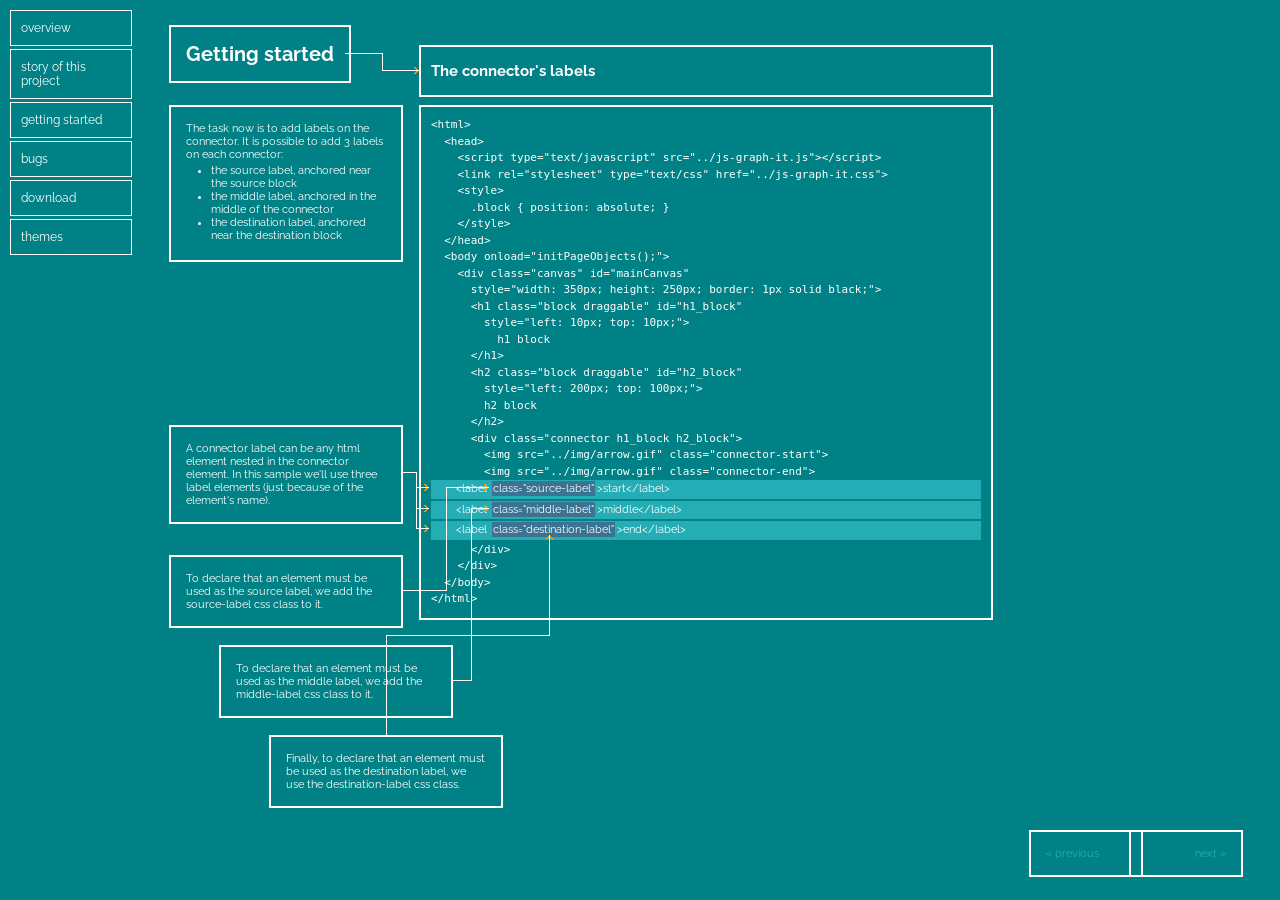
<file: documentation/gettingstarted_7.html>
<!doctype html>
<html lang="en">
<head>
	<meta charset="UTF-8">
	<title>js-graph.it 2.0</title>
	<script type="text/javascript" src="../js/js-graph-it.js"></script>
	<link rel="stylesheet" type="text/css" href="../css/js-graph-it.css" />
	<link rel="stylesheet" type="text/css" href="../css/sf-homepage.css" />
	<link href='http://fonts.googleapis.com/css?family=Raleway:400,100,300,200,500,600,700,800,900' rel='stylesheet' type='text/css'>
  	<style>* { font-family: 'Raleway', sans-serif; }</style>
</head>
</head>
<body>
<table class="main_table" style="height: 100%;">
		<tr>
			<td width="120" style="vertical-align: top;" class="menu">
				<ul id="menu">
				</ul>
			</td>
			<td style="vertical-align: top; padding: 0px;">
				<div id="mainCanvas" class="canvas" style="width: 100%; height: 500px;">
			

<h1 id="title_block" class="block draggable" style="left: 30px; top: 20px;">Getting started</h1>

<h2 id="subtitle_block" class="block draggable" 
style="left: 280px; top: 40px; padding-left: 10px; padding-right: 10px; width: 550px;">The connector's labels</h2>

<div class="connector title_block subtitle_block">
	<img class="connector-end" src="../img/arrow.gif">
</div>

<div id="code" class="block code" style="left: 280px; top: 100px; padding: 10px; width: 550px; position: absolute;">
	&lt;html&gt;<br>
	&nbsp;&nbsp;&lt;head&gt;<br>
	&nbsp;&nbsp;&nbsp;&nbsp;&lt;script type="text/javascript" src="../js-graph-it.js"&gt;&lt;/script&gt;<br>
	&nbsp;&nbsp;&nbsp;&nbsp;&lt;link rel="stylesheet" type="text/css" href="../js-graph-it.css"&gt;<br>
	&nbsp;&nbsp;&nbsp;&nbsp;&lt;style&gt;<br>
	&nbsp;&nbsp;&nbsp;&nbsp;&nbsp;&nbsp;.block { position: absolute; }<br>
	&nbsp;&nbsp;&nbsp;&nbsp;&lt;/style&gt;<br>
	&nbsp;&nbsp;&lt;/head&gt;<br>
	&nbsp;&nbsp;&lt;body onload="initPageObjects();"&gt;<br>
	&nbsp;&nbsp;&nbsp;&nbsp;&lt;div class="canvas" id="mainCanvas"<br>
	&nbsp;&nbsp;&nbsp;&nbsp;&nbsp;&nbsp;style="width: 350px; height: 250px; border: 1px solid black;"&gt;<br>

	&nbsp;&nbsp;&nbsp;&nbsp;&nbsp;&nbsp;&lt;h1 class="block draggable" id="h1_block"<br>
	&nbsp;&nbsp;&nbsp;&nbsp;&nbsp;&nbsp;&nbsp;&nbsp;style="left: 10px; top: 10px;"&gt;<br>
	&nbsp;&nbsp;&nbsp;&nbsp;&nbsp;&nbsp;&nbsp;&nbsp;&nbsp;&nbsp;h1 block<br>
	&nbsp;&nbsp;&nbsp;&nbsp;&nbsp;&nbsp;&lt;/h1&gt;<br>

	&nbsp;&nbsp;&nbsp;&nbsp;&nbsp;&nbsp;&lt;h2 class="block draggable" id="h2_block"<br>
	&nbsp;&nbsp;&nbsp;&nbsp;&nbsp;&nbsp;&nbsp;&nbsp;style="left: 200px; top: 100px;"&gt;<br>
	&nbsp;&nbsp;&nbsp;&nbsp;&nbsp;&nbsp;&nbsp;&nbsp;h2 block<br>
	&nbsp;&nbsp;&nbsp;&nbsp;&nbsp;&nbsp;&lt;/h2&gt;<br>

	&nbsp;&nbsp;&nbsp;&nbsp;&nbsp;&nbsp;&lt;div class="connector h1_block h2_block"&gt;<br>
	&nbsp;&nbsp;&nbsp;&nbsp;&nbsp;&nbsp;&nbsp;&nbsp;&lt;img src="../img/arrow.gif" class="connector-start"&gt;<br>
	&nbsp;&nbsp;&nbsp;&nbsp;&nbsp;&nbsp;&nbsp;&nbsp;&lt;img src="../img/arrow.gif" class="connector-end"&gt;
<div class="highlighter block" id="source_label">
	&nbsp;&nbsp;&nbsp;&nbsp;&nbsp;&nbsp;&nbsp;&nbsp;&lt;label 
	<span class="highlighter block" id="source_class">class="source-label"</span>&gt;start&lt;/label&gt;
</div>
<div class="highlighter block" id="middle_label">
    &nbsp;&nbsp;&nbsp;&nbsp;&nbsp;&nbsp;&nbsp;&nbsp;&lt;label 
    <span class="highlighter block" id="middle_class">class="middle-label"</span>&gt;middle&lt;/label&gt;
</div>
<div class="highlighter block" id="destination_label">
    &nbsp;&nbsp;&nbsp;&nbsp;&nbsp;&nbsp;&nbsp;&nbsp;&lt;label 
    <span class="highlighter block" id="destination_class">class="destination-label"</span>&gt;end&lt;/label&gt;
</div>
	&nbsp;&nbsp;&nbsp;&nbsp;&nbsp;&nbsp;&lt;/div&gt;<br>
	&nbsp;&nbsp;&nbsp;&nbsp;&lt;/div&gt;<br>
	&nbsp;&nbsp;&lt;/body&gt;<br>
	&lt;/html&gt;
</div>

<div class="block draggable" id="labels_descr" style="width: 200px; top: 100px; left: 30px;">
The task now is to add labels on the connector. It is possible to add 3 labels on each connector:
<ul>
	<li>the source label, anchored near the source block</li>
	<li>the middle label, anchored in the middle of the connector</li>
	<li>the destination label, anchored near the destination block</li>
</ul>
</div>

<div class="block draggable" id="tags_descr" style="width: 200px; top: 420px; left: 30px;">
A connector label can be any html element nested in the connector element.
In this sample we'll use three <code>label</code> elements (just because of the element's name).
</div>

<div class="connector tags_descr source_label">
	<img class="connector-end" src="../img/arrow.gif">
</div>

<div class="connector tags_descr middle_label">
	<img class="connector-end" src="../img/arrow.gif">
</div>

<div class="connector tags_descr destination_label">
	<img class="connector-end" src="../img/arrow.gif">
</div>

<div class="block draggable" id="source_class_descr" style="width: 200px; top: 550px; left: 30px;">
To declare that an element must be used as the source label, we add the <code>source-label</code>
css class to it.
</div>

<div class="connector source_class_descr source_class">
	<img class="connector-end" src="../img/arrow.gif">
</div>

<div class="block draggable" id="middle_class_descr" style="width: 200px; top: 640px; left: 80px;">
To declare that an element must be used as the middle label, we add the <code>middle-label</code>
css class to it.
</div>

<div class="connector middle_class_descr middle_class">
	<img class="connector-end" src="../img/arrow.gif">
</div>

<div class="block draggable" id="destination_class_descr" style="width: 200px; top: 730px; left: 130px;">
Finally, to declare that an element must be used as the destination label, we use the <code>destination-label</code>
css class.
</div>

<div class="connector destination_class_descr destination_class">
	<img class="connector-end" src="../img/arrow.gif">
</div>

<div class="block draggable" style="bottom: 10px; right: 130px; width: 80px;">
	<a href="gettingstarted_6.html">&laquo; previous</a></div>

<div class="block draggable" style="bottom: 10px; right: 30px; width: 80px; text-align: right;">
	<a href="gettingstarted_8.html">next &raquo;</a></div>
				</div>
			</td>
		</tr>
	</table>
<script src="../js/menu.js"></script>
<script src="../js/init.js"></script>
</body>
</html>
</file>
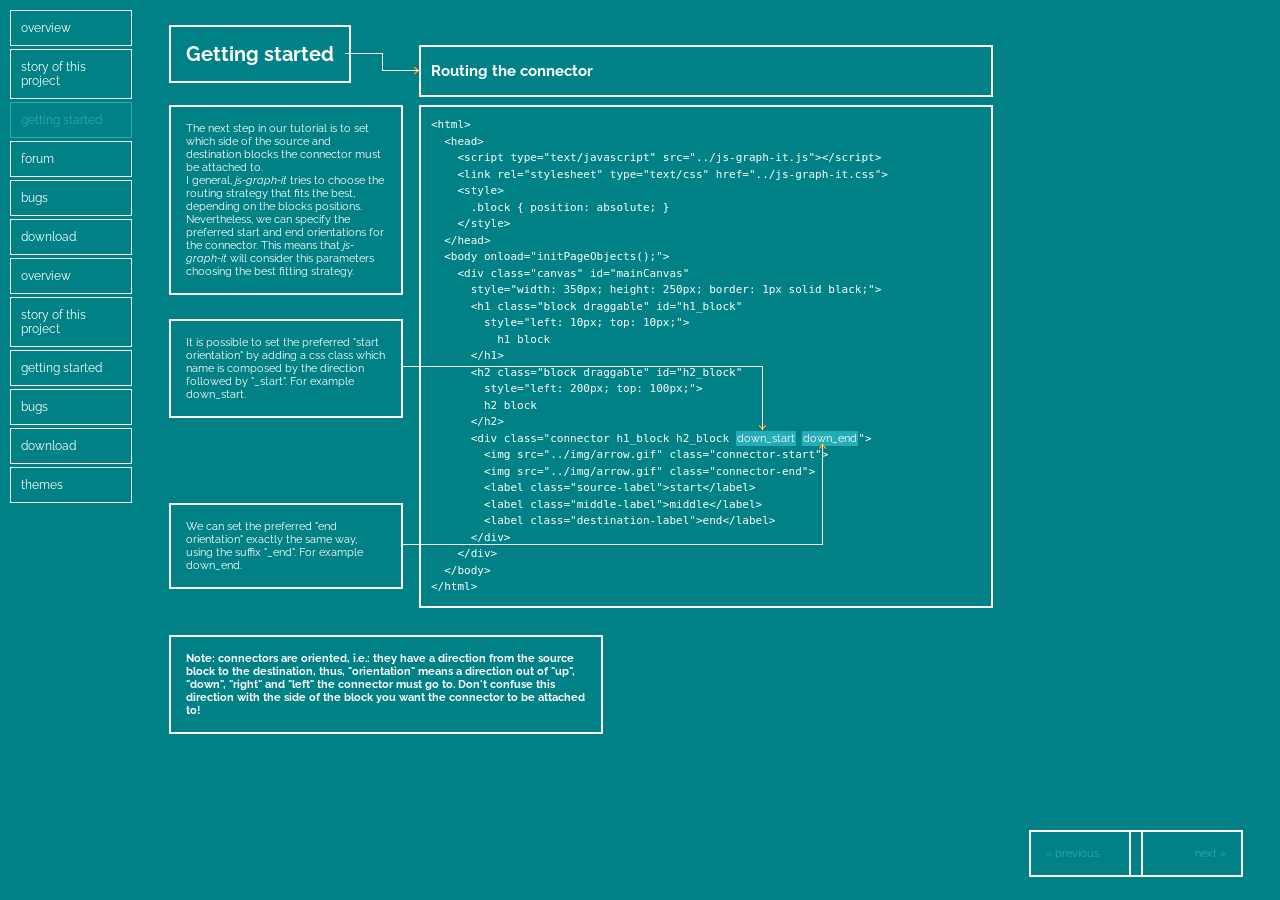
<file: documentation/gettingstarted_8.html>
<!doctype html>
<html lang="en">
<head>
	<meta charset="UTF-8">
	<title>js-graph.it 2.0</title>
	<script type="text/javascript" src="../js/js-graph-it.js"></script>
	<link rel="stylesheet" type="text/css" href="../css/js-graph-it.css" />
	<link rel="stylesheet" type="text/css" href="../css/sf-homepage.css" />
	<link href='http://fonts.googleapis.com/css?family=Raleway:400,100,300,200,500,600,700,800,900' rel='stylesheet' type='text/css'>
  	<style>* { font-family: 'Raleway', sans-serif; }</style>
</head>
<body>
<table class="main_table" style="height: 100%;">
		<tr>
			<td width="120" style="vertical-align: top;" class="menu">
				<ul id="menu">
					<li><a href="index.html">overview</a></li>
					<li><a href="story.html">story of this project</a></li>
					<li><a href="gettingstarted.html">getting started</a></li>
					<li><a href="http://sourceforge.net/forum/?group_id=170245">forum</a></li>
					<li><a href="http://sourceforge.net/tracker/?group_id=170245&atid=853532">bugs</a></li>
					<li><a href="http://sourceforge.net/projects/js-graph-it/">download</a></li>
				</ul>
			</td>
			<td style="vertical-align: top; padding: 0px;">
				<div id="mainCanvas" class="canvas" style="width: 100%; height: 500px;">
			

<h1 id="title_block" class="block draggable" style="left: 30px; top: 20px;">Getting started</h1>

<h2 id="subtitle_block" class="block draggable" 
style="left: 280px; top: 40px; padding-left: 10px; padding-right: 10px; width: 550px;">Routing the connector</h2>

<div class="connector title_block subtitle_block">
	<img class="connector-end" src="../img/arrow.gif">
</div>

<div id="code" class="block code" style="left: 280px; top: 100px; padding: 10px; width: 550px; position: absolute;">
	&lt;html&gt;<br>
	&nbsp;&nbsp;&lt;head&gt;<br>
	&nbsp;&nbsp;&nbsp;&nbsp;&lt;script type="text/javascript" src="../js-graph-it.js"&gt;&lt;/script&gt;<br>
	&nbsp;&nbsp;&nbsp;&nbsp;&lt;link rel="stylesheet" type="text/css" href="../js-graph-it.css"&gt;<br>
	&nbsp;&nbsp;&nbsp;&nbsp;&lt;style&gt;<br>
	&nbsp;&nbsp;&nbsp;&nbsp;&nbsp;&nbsp;.block { position: absolute; }<br>
	&nbsp;&nbsp;&nbsp;&nbsp;&lt;/style&gt;<br>
	&nbsp;&nbsp;&lt;/head&gt;<br>
	&nbsp;&nbsp;&lt;body onload="initPageObjects();"&gt;<br>
	&nbsp;&nbsp;&nbsp;&nbsp;&lt;div class="canvas" id="mainCanvas"<br>
	&nbsp;&nbsp;&nbsp;&nbsp;&nbsp;&nbsp;style="width: 350px; height: 250px; border: 1px solid black;"&gt;<br>

	&nbsp;&nbsp;&nbsp;&nbsp;&nbsp;&nbsp;&lt;h1 class="block draggable" id="h1_block"<br>
	&nbsp;&nbsp;&nbsp;&nbsp;&nbsp;&nbsp;&nbsp;&nbsp;style="left: 10px; top: 10px;"&gt;<br>
	&nbsp;&nbsp;&nbsp;&nbsp;&nbsp;&nbsp;&nbsp;&nbsp;&nbsp;&nbsp;h1 block<br>
	&nbsp;&nbsp;&nbsp;&nbsp;&nbsp;&nbsp;&lt;/h1&gt;<br>

	&nbsp;&nbsp;&nbsp;&nbsp;&nbsp;&nbsp;&lt;h2 class="block draggable" id="h2_block"<br>
	&nbsp;&nbsp;&nbsp;&nbsp;&nbsp;&nbsp;&nbsp;&nbsp;style="left: 200px; top: 100px;"&gt;<br>
	&nbsp;&nbsp;&nbsp;&nbsp;&nbsp;&nbsp;&nbsp;&nbsp;h2 block<br>
	&nbsp;&nbsp;&nbsp;&nbsp;&nbsp;&nbsp;&lt;/h2&gt;<br>

	&nbsp;&nbsp;&nbsp;&nbsp;&nbsp;&nbsp;&lt;div class="connector h1_block h2_block 
	<span class="highlighter block" id="start_class">down_start</span> 
	<span class="highlighter block" id="end_class">down_end</span>"&gt;<br>
	&nbsp;&nbsp;&nbsp;&nbsp;&nbsp;&nbsp;&nbsp;&nbsp;&lt;img src="../img/arrow.gif" class="connector-start"&gt;<br>
	&nbsp;&nbsp;&nbsp;&nbsp;&nbsp;&nbsp;&nbsp;&nbsp;&lt;img src="../img/arrow.gif" class="connector-end"&gt;<br>
	&nbsp;&nbsp;&nbsp;&nbsp;&nbsp;&nbsp;&nbsp;&nbsp;&lt;label class="source-label"&gt;start&lt;/label&gt;<br>
    &nbsp;&nbsp;&nbsp;&nbsp;&nbsp;&nbsp;&nbsp;&nbsp;&lt;label class="middle-label"&gt;middle&lt;/label&gt;<br>
    &nbsp;&nbsp;&nbsp;&nbsp;&nbsp;&nbsp;&nbsp;&nbsp;&lt;label class="destination-label"&gt;end&lt;/label&gt;<br>
	&nbsp;&nbsp;&nbsp;&nbsp;&nbsp;&nbsp;&lt;/div&gt;<br>
	&nbsp;&nbsp;&nbsp;&nbsp;&lt;/div&gt;<br>
	&nbsp;&nbsp;&lt;/body&gt;<br>
	&lt;/html&gt;
</div>

<div class="block draggable" id="routing_descr" style="width: 200px; top: 100px; left: 30px;">
<p>The next step in our tutorial is to set which side of the source and destination blocks the connector must 
be attached to.</p>
<p>I general, <dfn>js-graph-it</dfn> tries to choose the routing strategy that fits the best, depending
on the blocks positions. Nevertheless, we can specify the preferred start and end orientations for the connector.
This means that <dfn>js-graph-it</dfn> will consider this parameters choosing the best fitting strategy.</p>
</div>

<p class="block draggable" id="start_class_descr" style="width: 200px; top: 314px; left: 30px;">
It is possible to set the preferred "start orientation" by adding a css class which name is composed by
the direction followed by "_start". For example <code>down_start</code>.
</p>

<div class="connector start_class_descr start_class right_start down_end">
	<img class="connector-end" src="../img/arrow.gif">
</div>

<p class="block draggable" id="end_class_descr" style="width: 200px; top: 498px; left: 30px;">
We can set the preferred "end orientation" exactly the same way, using the suffix "_end". For
example <code>down_end</code>.
</p>

<div class="connector end_class_descr end_class right_start up_end">
	<img class="connector-end" src="../img/arrow.gif">
</div>

<p class="block draggable" id="note" style="width: 400px; top: 630px; left: 30px;">
<strong>Note: connectors are oriented, i.e.: they have a direction from the source block to 
the destination, thus, "orientation" means a direction out of "up", "down", "right" and "left" the connector
must go to. Don't confuse this direction with the side of the block you want the connector to be attached to!</strong></p>

<div class="block draggable" style="bottom: 10px; right: 130px; width: 80px;">
	<a href="gettingstarted_7.html">&laquo; previous</a></div>

<div class="block draggable" style="bottom: 10px; right: 30px; width: 80px; text-align: right;">
	<a href="gettingstarted_9.html">next &raquo;</a></div>
				</div>
			</td>
		</tr>
	</table>
<script src="../js/menu.js"></script>
<script src="../js/init.js"></script>
	</body>
</html>
</file>
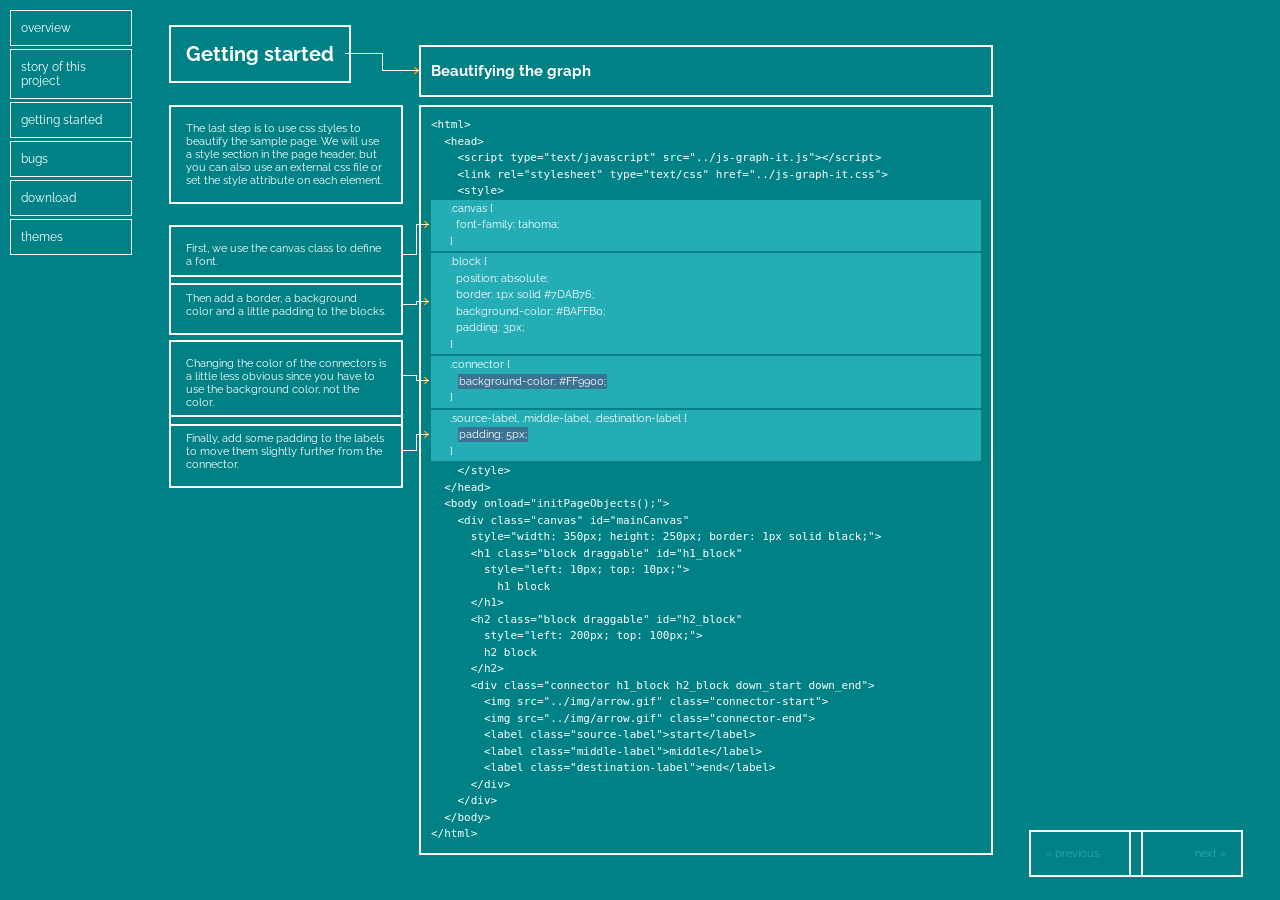
<file: documentation/gettingstarted_9.html>
<!doctype html>
<html lang="en">
<head>
	<meta charset="UTF-8">
	<title>js-graph.it 2.0</title>
	<script type="text/javascript" src="../js/js-graph-it.js"></script>
	<link rel="stylesheet" type="text/css" href="../css/js-graph-it.css" />
	<link rel="stylesheet" type="text/css" href="../css/sf-homepage.css" />
	<link href='http://fonts.googleapis.com/css?family=Raleway:400,100,300,200,500,600,700,800,900' rel='stylesheet' type='text/css'>
  	<style>* { font-family: 'Raleway', sans-serif; }</style>
</head>
</head>
<body>
<table class="main_table" style="height: 100%;">
		<tr>
			<td width="120" style="vertical-align: top;" class="menu">
				<ul id="menu">
				</ul>
			</td>
			<td style="vertical-align: top; padding: 0px;">
				<div id="mainCanvas" class="canvas" style="width: 100%; height: 500px;">
			

<h1 id="title_block" class="block draggable" style="left: 30px; top: 20px;">Getting started</h1>

<h2 id="subtitle_block" class="block draggable" 
style="left: 280px; top: 40px; padding-left: 10px; padding-right: 10px; width: 550px;">Beautifying the graph</h2>

<div class="connector title_block subtitle_block">
	<img class="connector-end" src="../img/arrow.gif">
</div>

<div id="code" class="block code" style="left: 280px; top: 100px; padding: 10px; width: 550px; position: absolute;">
	&lt;html&gt;<br>
	&nbsp;&nbsp;&lt;head&gt;<br>
	&nbsp;&nbsp;&nbsp;&nbsp;&lt;script type="text/javascript" src="../js-graph-it.js"&gt;&lt;/script&gt;<br>
	&nbsp;&nbsp;&nbsp;&nbsp;&lt;link rel="stylesheet" type="text/css" href="../js-graph-it.css"&gt;<br>
	&nbsp;&nbsp;&nbsp;&nbsp;&lt;style&gt;<br>
<div class="highlighter block" id="canvas_style">
    &nbsp;&nbsp;&nbsp;&nbsp;&nbsp;&nbsp;.canvas {<br> 
    &nbsp;&nbsp;&nbsp;&nbsp;&nbsp;&nbsp;&nbsp;&nbsp;font-family: tahoma;<br> 
    &nbsp;&nbsp;&nbsp;&nbsp;&nbsp;&nbsp;}<br>
</div>
<div class="highlighter block" id="block_style">
	&nbsp;&nbsp;&nbsp;&nbsp;&nbsp;&nbsp;.block {<br>
    &nbsp;&nbsp;&nbsp;&nbsp;&nbsp;&nbsp;&nbsp;&nbsp;position: absolute;<br>
    &nbsp;&nbsp;&nbsp;&nbsp;&nbsp;&nbsp;&nbsp;&nbsp;border: 1px solid #7DAB76;<br>
    &nbsp;&nbsp;&nbsp;&nbsp;&nbsp;&nbsp;&nbsp;&nbsp;background-color: #BAFFB0;<br>
    &nbsp;&nbsp;&nbsp;&nbsp;&nbsp;&nbsp;&nbsp;&nbsp;padding: 3px;<br>
    &nbsp;&nbsp;&nbsp;&nbsp;&nbsp;&nbsp;}<br>
</div>
<div class="highlighter block" id="connector_style">
    &nbsp;&nbsp;&nbsp;&nbsp;&nbsp;&nbsp;.connector {<br> 
    &nbsp;&nbsp;&nbsp;&nbsp;&nbsp;&nbsp;&nbsp;&nbsp;<span class="highlighter block" id="connector_color">background-color: #FF9900;</span><br>
    &nbsp;&nbsp;&nbsp;&nbsp;&nbsp;&nbsp;}<br>
</div>
<div class="highlighter block" id="label_style">
    &nbsp;&nbsp;&nbsp;&nbsp;&nbsp;&nbsp;.source-label, .middle-label, .destination-label {<br>
    &nbsp;&nbsp;&nbsp;&nbsp;&nbsp;&nbsp;&nbsp;&nbsp;<span class="highlighter block" id="connector_color">padding: 5px;</span><br>
    &nbsp;&nbsp;&nbsp;&nbsp;&nbsp;&nbsp;}<br>
</div>
	&nbsp;&nbsp;&nbsp;&nbsp;&lt;/style&gt;<br>
	&nbsp;&nbsp;&lt;/head&gt;<br>
	&nbsp;&nbsp;&lt;body onload="initPageObjects();"&gt;<br>
	&nbsp;&nbsp;&nbsp;&nbsp;&lt;div class="canvas" id="mainCanvas"<br>
	&nbsp;&nbsp;&nbsp;&nbsp;&nbsp;&nbsp;style="width: 350px; height: 250px; border: 1px solid black;"&gt;<br>

	&nbsp;&nbsp;&nbsp;&nbsp;&nbsp;&nbsp;&lt;h1 class="block draggable" id="h1_block"<br>
	&nbsp;&nbsp;&nbsp;&nbsp;&nbsp;&nbsp;&nbsp;&nbsp;style="left: 10px; top: 10px;"&gt;<br>
	&nbsp;&nbsp;&nbsp;&nbsp;&nbsp;&nbsp;&nbsp;&nbsp;&nbsp;&nbsp;h1 block<br>
	&nbsp;&nbsp;&nbsp;&nbsp;&nbsp;&nbsp;&lt;/h1&gt;<br>

	&nbsp;&nbsp;&nbsp;&nbsp;&nbsp;&nbsp;&lt;h2 class="block draggable" id="h2_block"<br>
	&nbsp;&nbsp;&nbsp;&nbsp;&nbsp;&nbsp;&nbsp;&nbsp;style="left: 200px; top: 100px;"&gt;<br>
	&nbsp;&nbsp;&nbsp;&nbsp;&nbsp;&nbsp;&nbsp;&nbsp;h2 block<br>
	&nbsp;&nbsp;&nbsp;&nbsp;&nbsp;&nbsp;&lt;/h2&gt;<br>

	&nbsp;&nbsp;&nbsp;&nbsp;&nbsp;&nbsp;&lt;div class="connector h1_block h2_block down_start down_end"&gt;<br>
	&nbsp;&nbsp;&nbsp;&nbsp;&nbsp;&nbsp;&nbsp;&nbsp;&lt;img src="../img/arrow.gif" class="connector-start"&gt;<br>
	&nbsp;&nbsp;&nbsp;&nbsp;&nbsp;&nbsp;&nbsp;&nbsp;&lt;img src="../img/arrow.gif" class="connector-end"&gt;<br>
	&nbsp;&nbsp;&nbsp;&nbsp;&nbsp;&nbsp;&nbsp;&nbsp;&lt;label class="source-label"&gt;start&lt;/label&gt;<br>
    &nbsp;&nbsp;&nbsp;&nbsp;&nbsp;&nbsp;&nbsp;&nbsp;&lt;label class="middle-label"&gt;middle&lt;/label&gt;<br>
    &nbsp;&nbsp;&nbsp;&nbsp;&nbsp;&nbsp;&nbsp;&nbsp;&lt;label class="destination-label"&gt;end&lt;/label&gt;<br>
	&nbsp;&nbsp;&nbsp;&nbsp;&nbsp;&nbsp;&lt;/div&gt;<br>
	&nbsp;&nbsp;&nbsp;&nbsp;&lt;/div&gt;<br>
	&nbsp;&nbsp;&lt;/body&gt;<br>
	&lt;/html&gt;
</div>

<p class="block draggable" id="styles_descr" style="width: 200px; top: 100px; left: 30px;">
The last step is to use css styles to beautify the sample page. We will use a <code>style</code> section
in the page header, but you can also use an external css file or set the style attribute on each element.
</p>

<p class="block draggable" id="canvas_style_descr" style="width: 200px; top: 220px; left: 30px;">
First, we use the <code>canvas</code> class to define a font.
</p>

<div class="connector canvas_style_descr canvas_style">
	<img class="connector-end" src="../img/arrow.gif">
</div>

<p class="block draggable" id="block_style_descr" style="width: 200px; top: 270px; left: 30px;">
Then add a border, a background color and a little padding to the blocks.
</p>

<div class="connector block_style_descr block_style">
	<img class="connector-end" src="../img/arrow.gif">
</div>

<p class="block draggable" id="connector_style_descr" style="width: 200px; top: 335px; left: 30px;">
Changing the color of the connectors is a little less obvious since you have to use the background color, 
not the color.
</p>

<div class="connector connector_style_descr connector_style">
	<img class="connector-end" src="../img/arrow.gif">
</div>

<p class="block draggable" id="label_style_descr" style="width: 200px; top: 410px; left: 30px;">
Finally, add some padding to the labels to move them slightly further from the connector.
</p>

<div class="connector label_style_descr label_style">
	<img class="connector-end" src="../img/arrow.gif">
</div>

<div class="block draggable" style="bottom: 10px; right: 130px; width: 80px;">
	<a href="gettingstarted_7.html">&laquo; previous</a></div>

<div class="block draggable" style="bottom: 10px; right: 30px; width: 80px; text-align: right;">
	<a href="gettingstarted_end.html">next &raquo;</a></div>
				</div>
			</td>
		</tr>
	</table>
<script src="../js/menu.js"></script>
<script src="../js/init.js"></script>
</body>
</html>
</file>
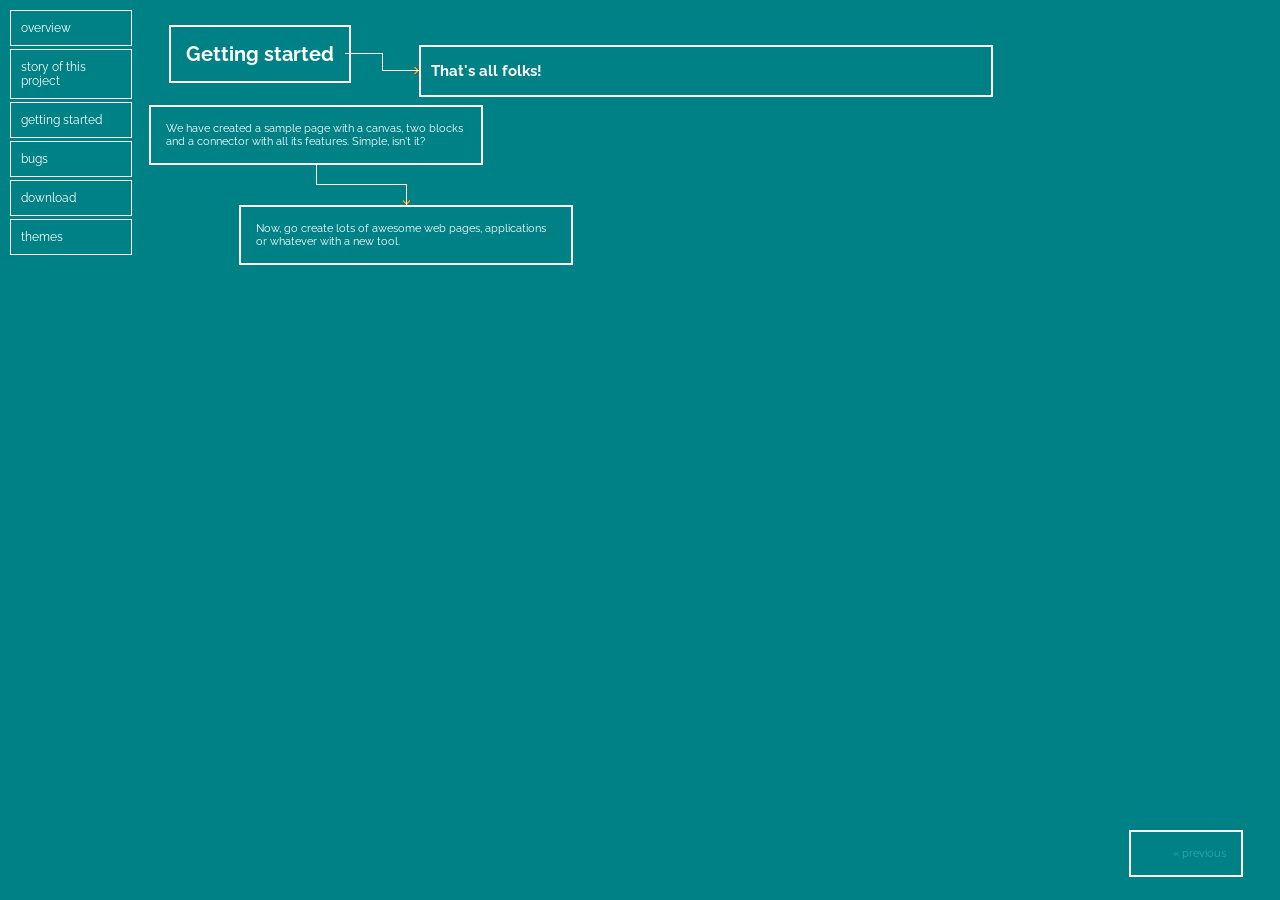
<file: documentation/gettingstarted_end.html>
<!doctype html>
<html lang="en">
<head>
	<meta charset="UTF-8">
	<title>js-graph.it 2.0</title>
	<script type="text/javascript" src="../js/js-graph-it.js"></script>
	<link rel="stylesheet" type="text/css" href="../css/js-graph-it.css" />
	<link rel="stylesheet" type="text/css" href="../css/sf-homepage.css" />
	<link href='http://fonts.googleapis.com/css?family=Raleway:400,100,300,200,500,600,700,800,900' rel='stylesheet' type='text/css'>
  	<style>* { font-family: 'Raleway', sans-serif; }</style>
</head>
<body>
<table class="main_table" style="height: 100%;">
		<tr>
			<td width="120" style="vertical-align: top;" class="menu">
				<ul id="menu">
				</ul>
			</td>
			<td style="vertical-align: top; padding: 0px;">
				<div id="mainCanvas" class="canvas" style="width: 100%; height: 500px;">
			

<h1 id="title_block" class="block draggable" style="left: 30px; top: 20px;">Getting started</h1>

<h2 id="subtitle_block" class="block draggable" 
style="left: 280px; top: 40px; padding-left: 10px; padding-right: 10px; width: 550px;">That's all folks!</h2>

<div class="connector title_block subtitle_block">
	<img class="connector-end" src="../img/arrow.gif">
</div>

<p class="block draggable" style="top: 100px; left: 10px; width: 300px;" id="par_1">
We have created a sample page with a canvas, two blocks and a connector with all its features.
Simple, isn't it?
</p>

<p class="block draggable" style="top: 200px; left: 100px; width: 300px;" id="par_2">
Now, go create lots of awesome web pages, applications or whatever with a new tool.
</p>

<div class="connector par_1 par_2">
	<img class="connector-end" src="../img/arrow.gif">
</div>

<div class="block draggable" style="bottom: 10px; right: 30px; width: 80px; text-align: right;">
	<a href="gettingstarted_9.html">&laquo; previous</a></div>
				</div>
			</td>
		</tr>
	</table>
<script src="../js/menu.js"></script>
<script src="../js/init.js"></script>
</body>
</html>
</file>
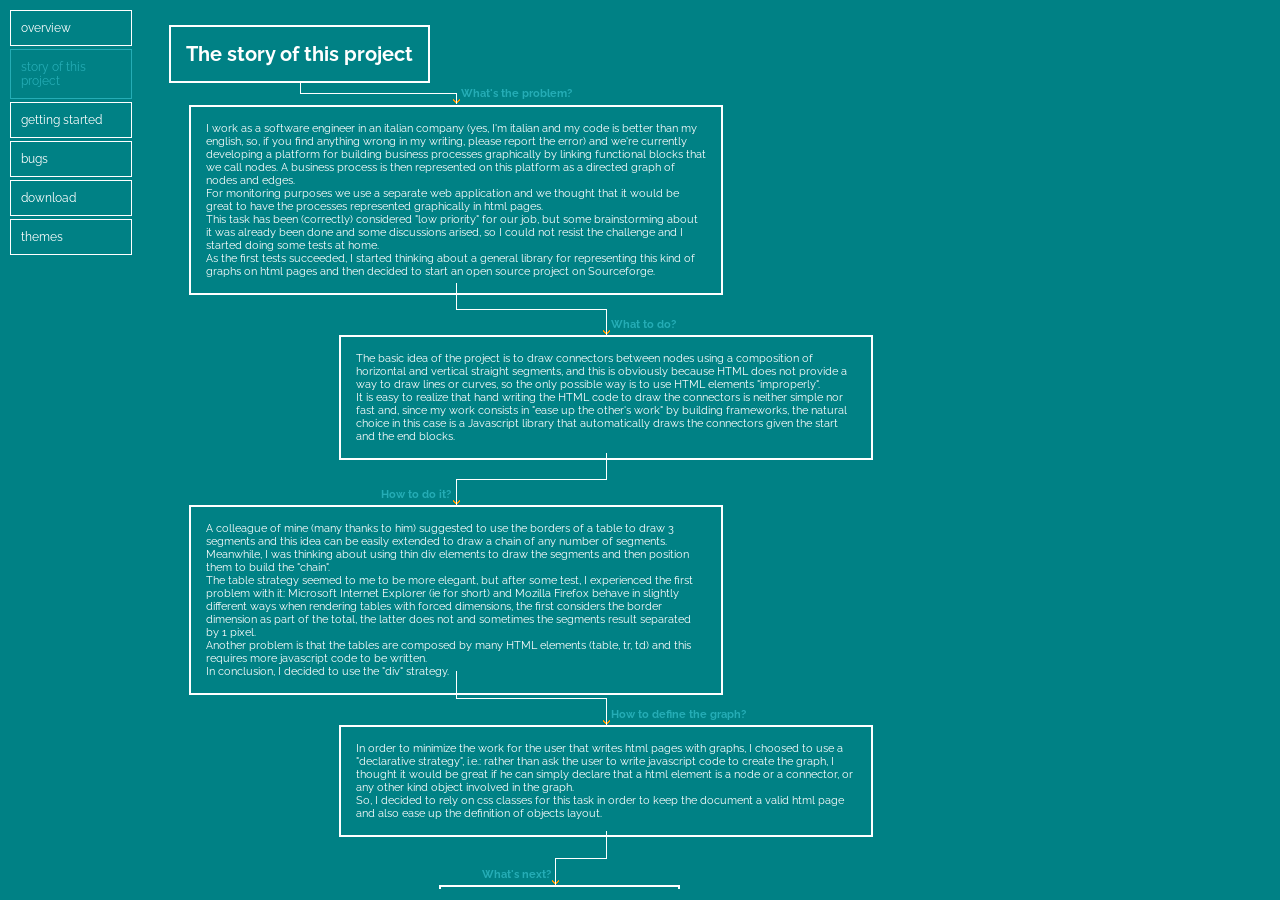
<file: documentation/story.html>
<!doctype html>
<html lang="en">
<head>
	<meta charset="UTF-8">
	<title>js-graph.it 2.0</title>
	<script type="text/javascript" src="../js/js-graph-it.js"></script>
	<link rel="stylesheet" type="text/css" href="../css/js-graph-it.css" />
	<link rel="stylesheet" type="text/css" href="../css/sf-homepage.css" />
	<link href='http://fonts.googleapis.com/css?family=Raleway:400,100,300,200,500,600,700,800,900' rel='stylesheet' type='text/css'>
  	<style>* { font-family: 'Raleway', sans-serif; }</style>
	<script src="../js/menu.js"></script>
</head>
<body>
<table class="main_table" style="height: 100%;">

		<tr>

			<td width="120" style="vertical-align: top;" class="menu">
				<ul id="menu"></ul>
			</td>

			<td style="vertical-align: top; padding: 0px;">
				<div id="mainCanvas" class="canvas" style="width: 100%; height: 500px;">
			
	<h1 id="title_block" class="block draggable" style="left: 30px; top: 20px;">The story of this project</h1>
	
	<div id="text_me" class="block draggable" style="left: 50px; top: 100px; width: 500px;">
	<p>I work as a software engineer in an italian company (yes, I'm italian and my code is better than my english, 
	so, if you find anything wrong in my writing, please report the error) and we're currently developing a 
	platform for building business processes graphically by linking functional blocks that we call nodes.
	A business process is then represented on this platform as a directed graph of nodes and edges.<br/>
	For monitoring purposes we use a separate web application and we thought that it would be great to have
	the processes represented graphically in html pages.</p>
	<p>This task has been (correctly) considered "low priority" for our job, but some brainstorming about it 
	was already been done and some discussions arised, so I could not resist the challenge and I started	
	doing some tests at home.</p>
	<p>As the first tests succeeded, I started thinking about a general library for representing this kind of 
	graphs on html pages and then decided to start an open source project on Sourceforge.</p>
	</div>
	
	<div class="connector title_block text_me">
		<label class="destination-label">What's the problem?</label>
		<img class="connector-end" src="../img/arrow.gif"/>
	</div>
	
	<div id="text_javascript" class="block draggable" style="left: 200px; top: 330px; width: 500px;">
	<p>The basic idea of the project is to draw connectors between nodes using a composition of horizontal
	and vertical straight segments,	and this is obviously because HTML does not provide a way to draw lines 
	or curves, so the only possible way is to use HTML elements "improperly".</p>
	<p>It is easy to realize that hand writing the HTML code to draw the connectors is neither simple nor fast and,
	since my work consists in "ease up the other's work" by building frameworks, the natural choice in this case
	is a Javascript library that automatically draws the connectors given the start and the end blocks.</p>
	</div>
	
	<div class="connector text_me text_javascript">
		<label class="destination-label">What to do?</label>
		<img class="connector-end" src="../img/arrow.gif"/>
	</div>
	
	<div id="two_strategies" class="block draggable" style="left: 50px; top: 500px; width: 500px;">
	<p>A colleague of mine (many thanks to him) suggested to use the borders of a table to draw 3 segments and this
	idea can be easily extended to draw a chain of any number of segments. Meanwhile, I was thinking about using
	thin div elements to draw the segments and then position them to build the "chain".</p>
	<p>The table strategy seemed to me to be more elegant, but after some test, I experienced the first problem 
	with it: Microsoft Internet Explorer (ie for short) and Mozilla Firefox behave in slightly different ways 
	when rendering tables with forced dimensions, the first considers the border dimension as part of the total, 
	the latter does not and sometimes the segments result separated by 1 pixel.</p>
	<p>Another problem is that the tables are composed by many HTML elements (table, tr, td) and this requires more
	javascript code to be written.</p>
	<p>In conclusion, I decided to use the "div" strategy.</p>
	</div>
	
	<div class="connector text_javascript two_strategies">
		<label class="destination-label">How to do it?</label>
		<img class="connector-end" src="../img/arrow.gif"/>
	</div>
	
	<div id="declarative_strategy" class="block draggable" style="left: 200px; top: 720px; width: 500px;">
	<p>In order to minimize the work for the user that writes html pages with graphs, I choosed to use
	a "declarative strategy", i.e.: rather than ask the user to write javascript code to create the
	graph, I thought it would be great if he can simply declare that a html element is a node or a connector, 
	or any other kind object involved in the graph.</p>
	<p>So, I decided to rely on css classes for this task in order to keep the document a valid html page and
	also ease up the definition of objects layout.</p>
	</div>
	
	<div class="connector two_strategies declarative_strategy">
		<label class="destination-label">How to define the graph?</label>
		<img class="connector-end" src="../img/arrow.gif"/>
	</div>
	
	<p id="whats_next" class="block draggable" style="left: 300px; top: 880px;">
		<a href="gettingstarted.html">Go on reading the "getting started" page!</a>
	</p>
	
	<div class="connector declarative_strategy whats_next">
		<label class="destination-label">What's next?</label>
		<img class="connector-end" src="../img/arrow.gif"/>
	</div>
				</div>
			</td>
		</tr>
	</table>
<script src="../js/init.js"></script>
</body>
</html>
</file>
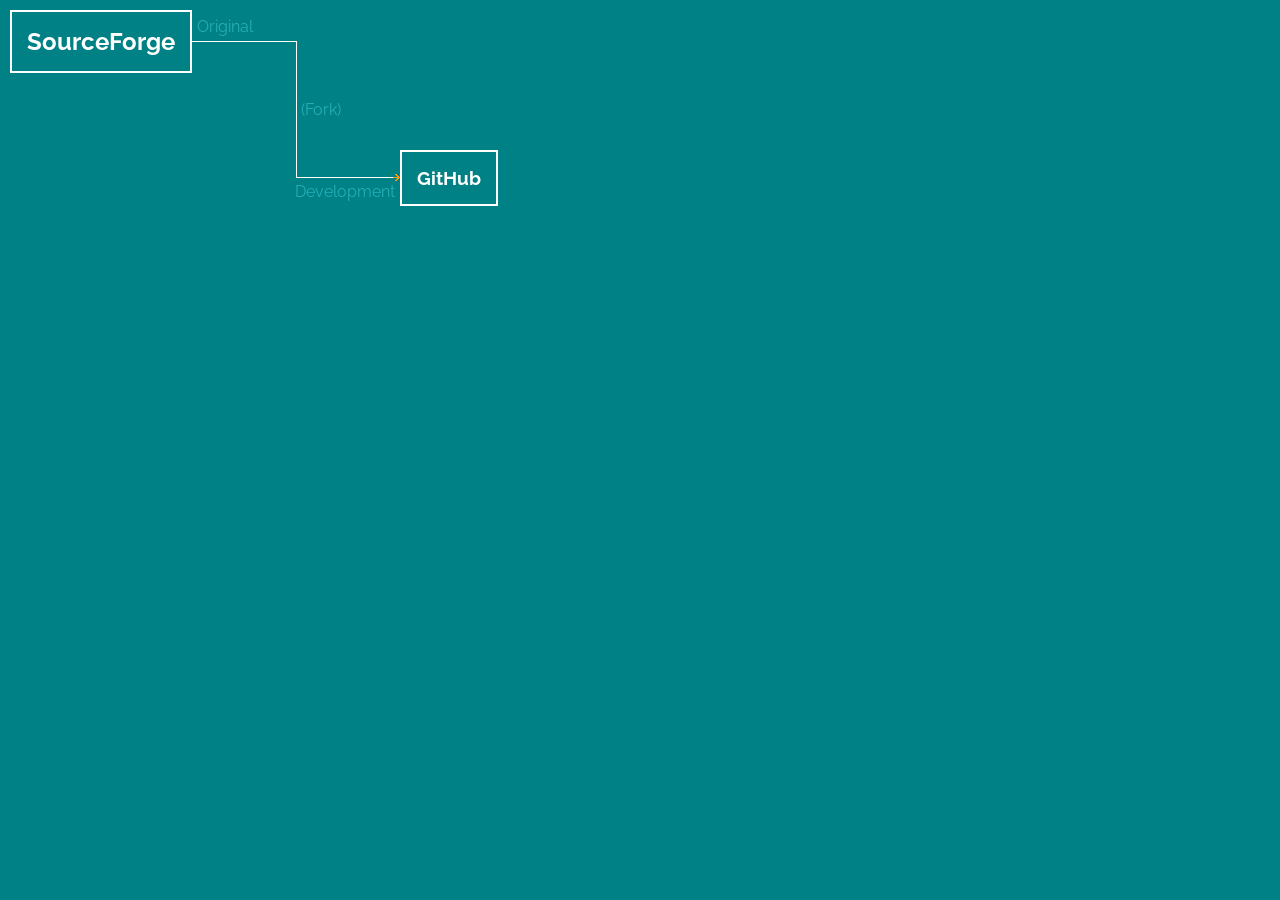
<file: documentation/themes.html>
<!doctype html>
<html lang="en">
<head>
  <meta charset="utf-8">
  <script src="../js/js-graph-it.js"></script>
  <link href='http://fonts.googleapis.com/css?family=Raleway:400,100,300,200,500,600,700,800,900' rel='stylesheet' type='text/css'>
  <style>* { font-family: 'Raleway', sans-serif; }</style>
  <link rel="stylesheet" href="../css/js-graph-it.css">
  <link rel="stylesheet" href="../css/theme-carolina.css">
  <style>
  * {
  	padding: 0;
  	margin: 0;
  }
  body {
  	width: 100%;
  	height: 100%;
  	background-color: #008185;
  }
  .canvas {
  	width: 500px;
  	height: 500px;
  }
  .block {
  	position: absolute;
  }
  </style>
  <title>Carolina Theme</title>
</head>
<body>

<div class="canvas" id="mainCanvas">

	<h2 class="block draggable" id="h1_block"	style="left: 10px; top:10px;">SourceForge</h2>
	<h3 class="block draggable" id="h2_block"	style="left: 400px; top: 150px;">GitHub</h3>
	<div class="connector h1_block h2_block">
        <img src="../img/arrow.gif" class="connector-end">

		<label class="source-label">Original</label>		
        <label class="middle-label">(Fork)</label>
        <label class="destination-label">Development</label>

	</div>

</div>

<script>
window.onload = function(){

	initPageObjects();

}
</script>
</body>
</html>
</file>
<file: css/js-graph-it.css>
.draggable
{
	position: absolute;
	cursor: move;
	z-index: 1;
}

.connector
{
	background-color: black;
}

.dock_point
{
	height: 1px;
	width: 1px;
	overflow: hidden;
	padding: 0px !important;
	border: none !important;
	margin: 0px !important;
	position: absolute;
	font-size: 1px;
	visibility: hidden;
}
</file>
<file: css/sf-homepage.css>
.draggable
{
	position: absolute;
}

div.block, h1.block, h2.block, p.block
{
	border: 2px solid #FFF;
	padding: 15px;
	color: #FFF;
}

div.canvas
{
	background-color: #008185;
	background-repeat: no-repeat;
	background-position: top right;
	padding: 0px;	
}

.highlighter
{
	border: 1px solid #25ADB6 !important;
	background-color: #25ADB6 !important;
	margin-bottom: 2px !important;
	padding: 0px !important;
	z-index: 3;
}

.highlighter .highlighter
{
	border: 1px solid #3B7392 !important;
	background-color: #3B7392 !important;
	margin-left: 2px !important;
	margin-right: 2px !important;
}


html
{
	padding: 0px;
	margin: 0px;
}

body
{
	font-family: verdana;
	font-size: 11px;
	color: #33333F;
	padding: 3px;
	margin: 0px;
	background-color: #008185;
}

h1
{
	color: #FF7521;
	margin: 0px;
	font-size: 20px;
}

h2
{
	font-size: 15px;
	margin: 0px;
}

p, div
{
	font-size: 11px;
	margin: 0px;
}

a
{
	text-decoration: none;
	color: #25ADB6;
}

.middle-label, .source-label, .destination-label
{
	font-size: 11px;
	font-weight: bold;
	padding: 5px;
	color: #25ADB6;
}

div.connector
{
	background-color: white;
	z-index: 1000;
}

table.main_table 
{
	width: 100%; 
	border-collapse: separate;
	border: none;
}
	
td.menu
{
	padding: 5px;
}

.menu ul
{
	margin: 0px;
	padding: 0px;
	list-style-type: none;
	list-style-position: outside;
}

.menu li
{
	border: none;
	padding: 0px;
	font-size: 12px;
	margin-bottom: 3px;
}

.menu li a
{
	display: block;
	border: 1px solid #fff;
	width: 100px;
	color: #fff;
	text-decoration: none;
	padding: 10px;
}

.menu li a.active_menu
{
	color: #25ADB6;
	border-color: #25ADB6;
}

.menu li a:hover
{
	color: #FF9900;
	border-color: #FF9900;
}

.block ol, .block ul
{
	margin-top: 3px;
	margin-bottom: 3px;
	margin-left: 0px;
	padding-left: 25px;
}

.code
{
	font-family: monospace;
	line-height: 1.5em !important;
	background-color: #008185;
}
</file>
<file: css/theme-carolina.css>
.canvas {
  font-family: tahoma;
  background-color: #008185;
}
.block {
  position: absolute;
  border: 2px solid #fff;
  padding: 15px;
  color: #fff;
}
.connector {
  background-color: #fff;
}
.source-label, .middle-label, .destination-label {
  padding: 5px;
  color: #25ADB6;
}
</file>
